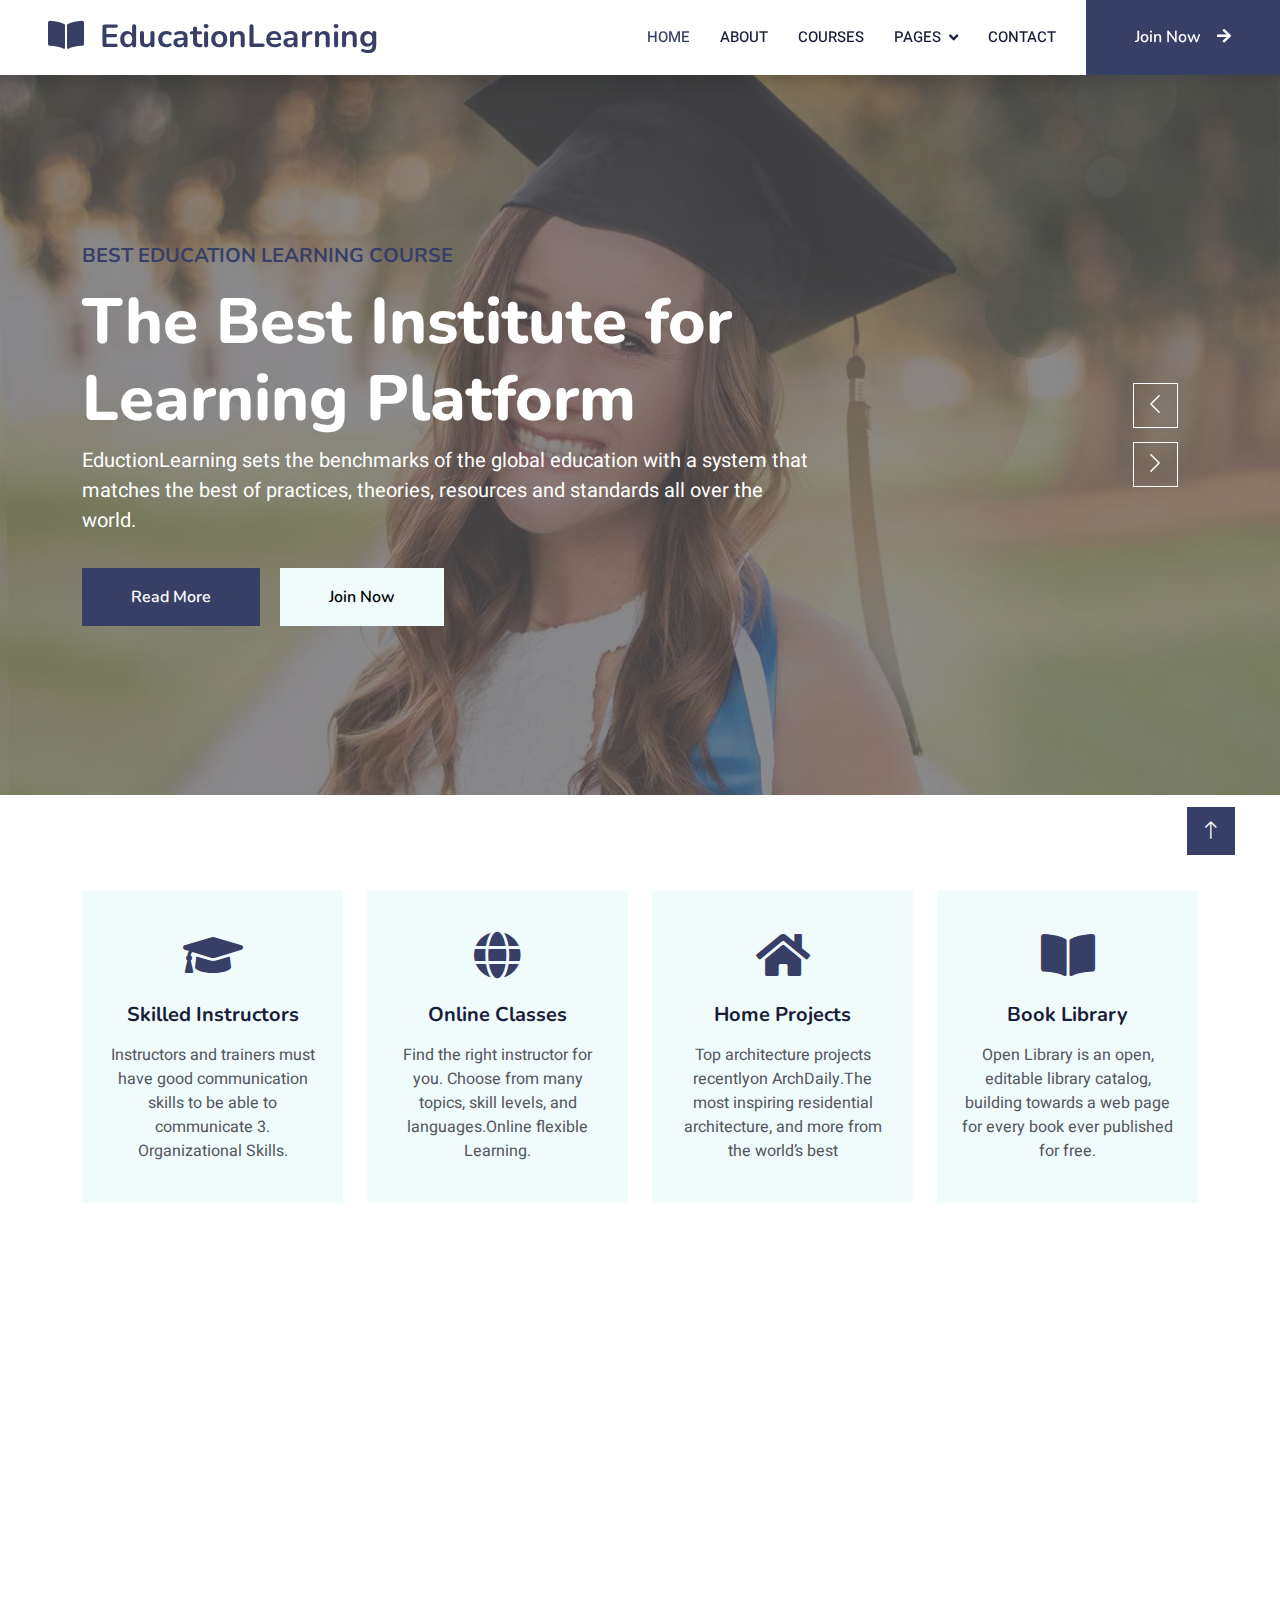
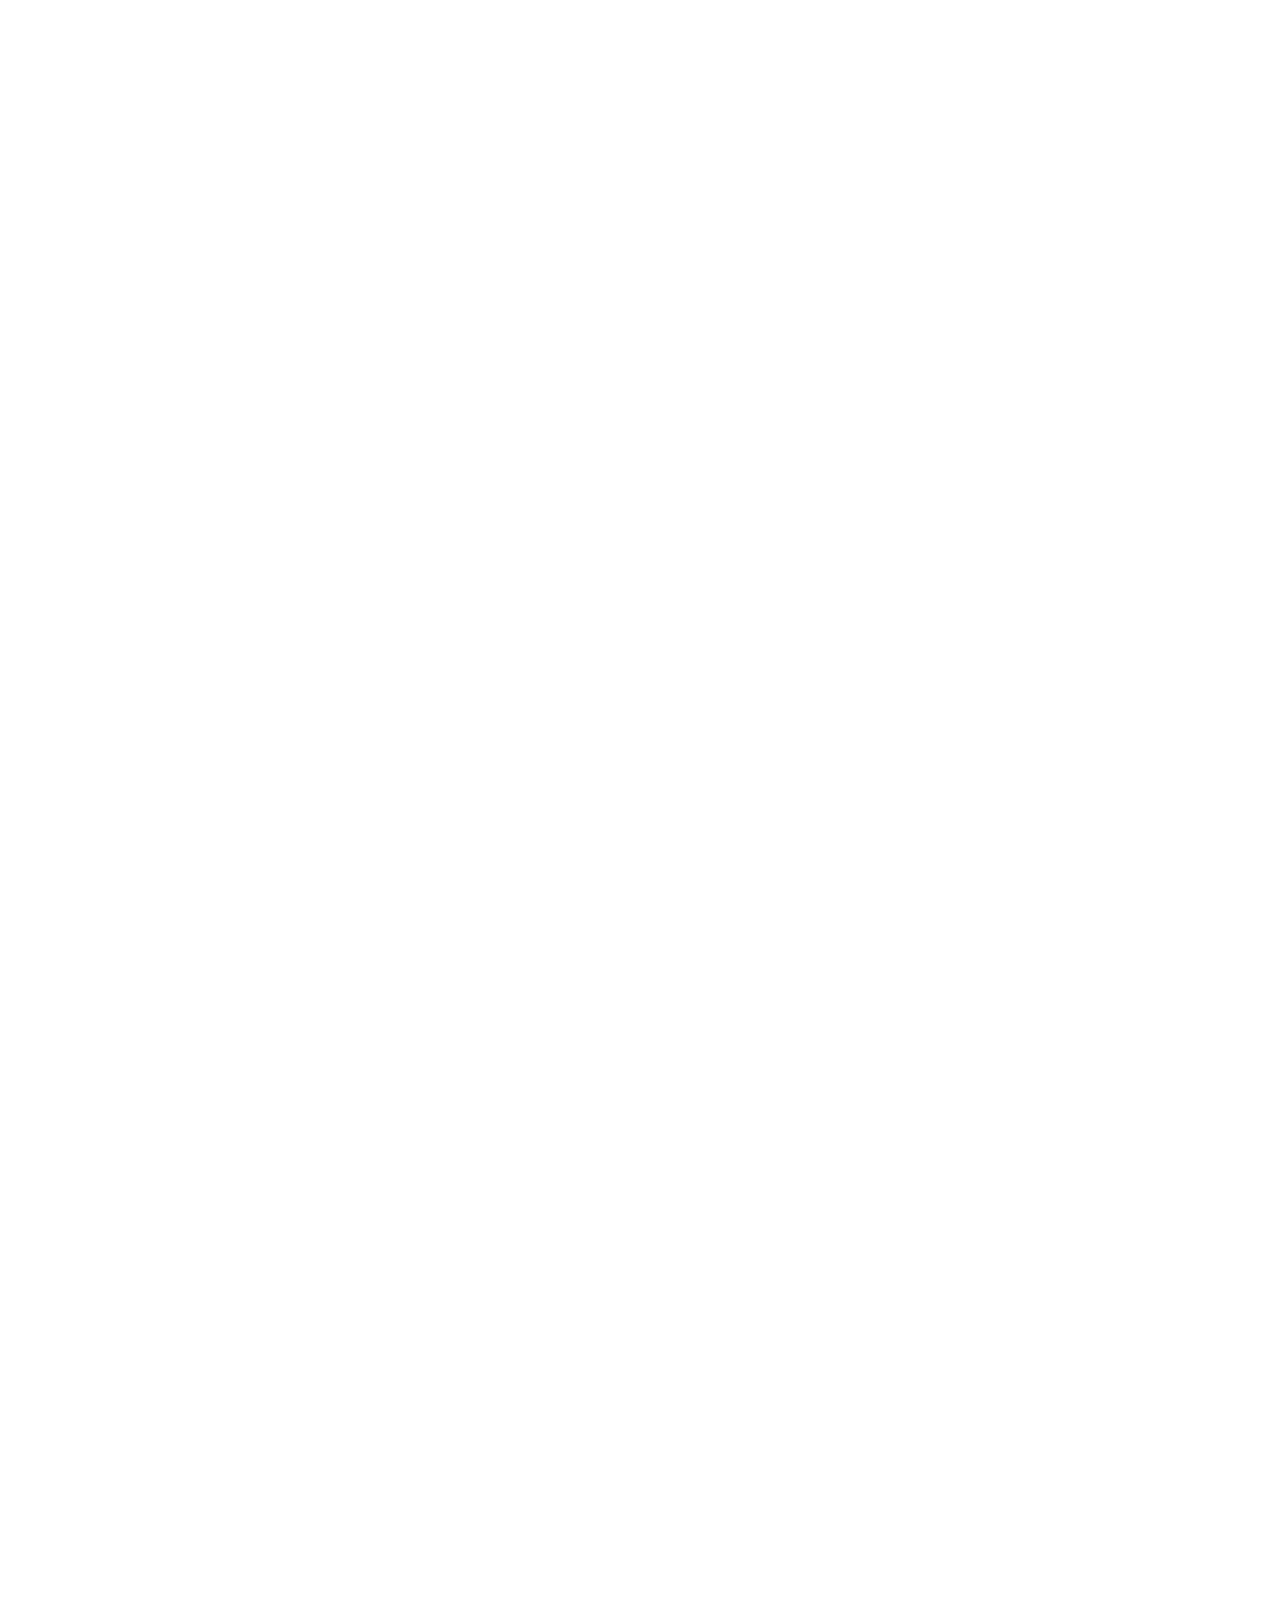
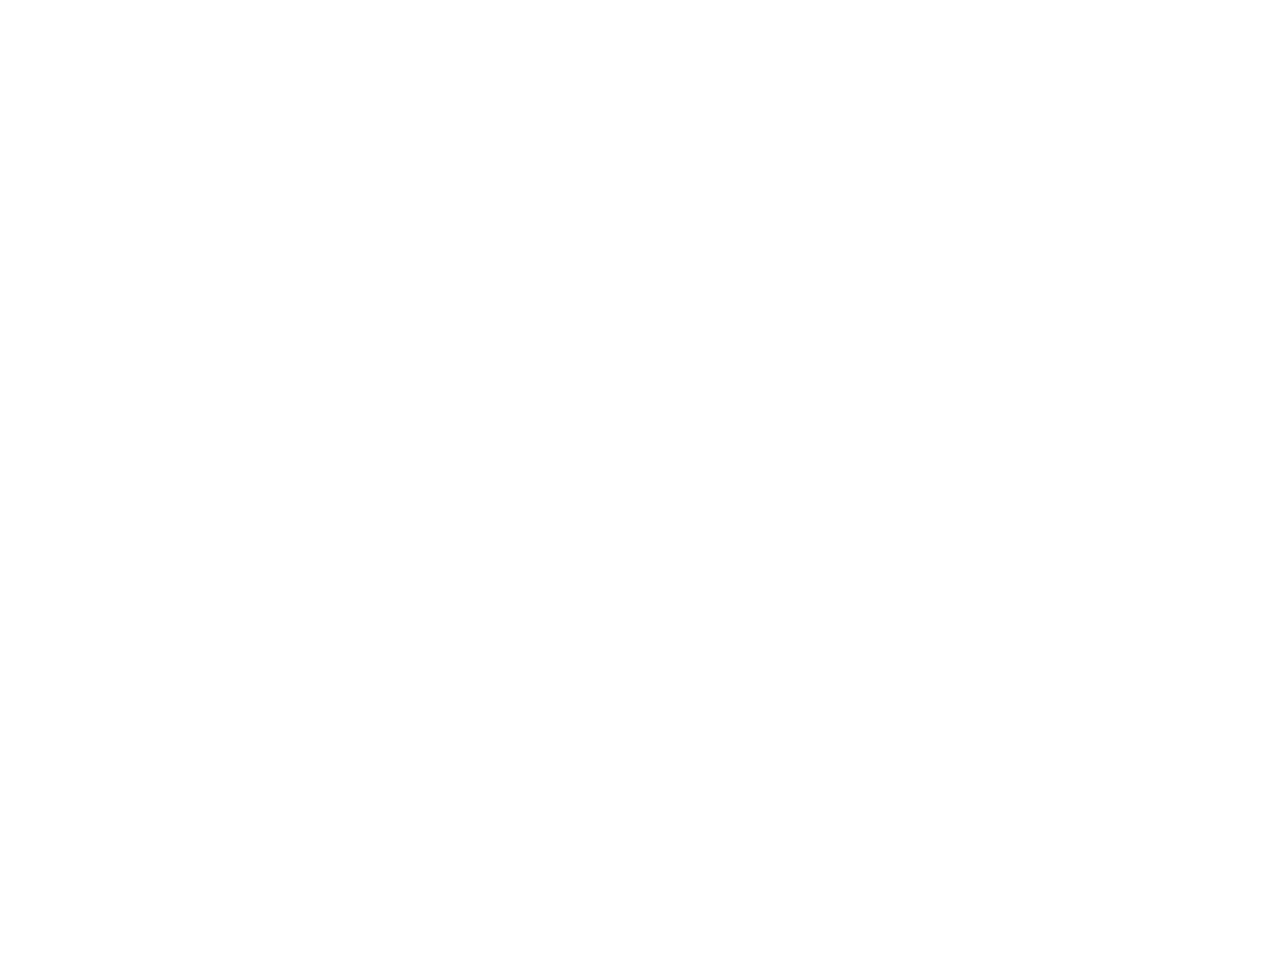
<file: index.html>
<!DOCTYPE html>
<html lang="en">

<head>
    <meta charset="utf-8">
    <title>EducationLearning</title>
    <meta content="width=device-width, initial-scale=1.0" name="viewport">
    <meta content="" name="keywords">
    <meta content="" name="description">

    <!-- Favicon -->
    <link href="img/favicon.ico" rel="icon">

    <!-- Google Web Fonts -->
    <link rel="preconnect" href="https://fonts.googleapis.com">
    <link rel="preconnect" href="https://fonts.gstatic.com" crossorigin>
    <link href="https://fonts.googleapis.com/css2?family=Heebo:wght@400;500;600&family=Nunito:wght@600;700;800&display=swap" rel="stylesheet">

    <!-- Icon Font Stylesheet -->
    <link href="https://cdnjs.cloudflare.com/ajax/libs/font-awesome/5.10.0/css/all.min.css" rel="stylesheet">
    <link href="https://cdn.jsdelivr.net/npm/bootstrap-icons@1.4.1/font/bootstrap-icons.css" rel="stylesheet">

    <!-- Libraries Stylesheet -->
    <link href="lib/animate/animate.min.css" rel="stylesheet">
    <link href="lib/owlcarousel/assets/owl.carousel.min.css" rel="stylesheet">

    <!-- Customized Bootstrap Stylesheet -->
    <link href="css/bootstrap.min.css" rel="stylesheet">

    <!-- Template Stylesheet -->
    <link href="css/style.css" rel="stylesheet">
</head>

<body>
    <!-- Spinner Start -->
    <div id="spinner" class="show bg-white position-fixed translate-middle w-100 vh-100 top-50 start-50 d-flex align-items-center justify-content-center">
        <div class="spinner-border logotext" style="width: 3rem; height: 3rem;" role="status">
            <span class="sr-only">Loading...</span>
        </div>
    </div>
    <!-- Spinner End -->


    <!-- Navbar Start -->
    <nav class="navbar navbar-expand-lg bg-white navbar-light shadow sticky-top p-0">
        <a href="index.html" class="navbar-brand d-flex align-items-center px-4 px-lg-5">
            <h2 class="m-0 logotext"><i class="fa fa-book-open me-3"></i>EducationLearning</h2>
        </a>
        <button type="button" class="navbar-toggler me-4" data-bs-toggle="collapse" data-bs-target="#navbarCollapse">
            <span class="navbar-toggler-icon"></span>
        </button>
        <div class="collapse navbar-collapse" id="navbarCollapse">
            <div class="navbar-nav ms-auto p-4 p-lg-0">
                <a href="index.html" class="nav-item nav-link active">Home</a>
                <a href="about.html" class="nav-item nav-link">About</a>
                <a href="courses.html" class="nav-item nav-link">Courses</a>
                <div class="nav-item dropdown">
                    <a href="#" class="nav-link dropdown-toggle" data-bs-toggle="dropdown">Pages</a>
                    <div class="dropdown-menu fade-down m-0">
                        <a href="team.html" class="dropdown-item backclr">Our Team</a>
                        <a href="testimonial.html" class="dropdown-item backclr">Testimonial</a>
                        <a href="404.html" class="dropdown-item backclr">404 Page</a>
                    </div>
                </div>
                <a href="contact.html" class="nav-item nav-link">Contact</a>
            </div>
            <a href="" class="btn backclr  py-4 px-lg-5 d-none d-lg-block">Join Now<i class="fa fa-arrow-right ms-3"></i></a>
        </div>
    </nav>
    <!-- Navbar End -->


    <!-- Carousel Start -->
    <div class="container-fluid p-0 mb-5">
        <div class="owl-carousel header-carousel position-relative">
            <div class="owl-carousel-item position-relative">
                <img class="img-fluid" src="img/carousel-1.jpg" alt="">
                <div class="position-absolute top-0 start-0 w-100 h-100 d-flex align-items-center" style="background: rgba(89, 89, 92, 0.7)">
                    <div class="container">
                        <div class="row justify-content-start">
                            <div class="col-sm-10 col-lg-8">
                                <h5 class="logotext text-uppercase mb-3 animated slideInDown">Best Education Learning Course</h5>
                                <h1 class="display-3 text-white animated slideInDown">The Best Institute for Learning Platform</h1>
                                <p class="fs-5 text-white mb-4 pb-2">EductionLearning sets the benchmarks of the global education with a system that matches the best of practices, theories, resources and standards all over the world.</p>
                                <a href="" class="btn backclr py-md-3 px-md-5 me-3 animated slideInLeft">Read More</a>
                                <a href="" class="btn btn-light py-md-3 px-md-5 animated slideInRight">Join Now</a>
                            </div>
                        </div>
                    </div>
                </div>
            </div>
            <div class="owl-carousel-item position-relative">
                <img class="img-fluid" src="img/carousel-2.jpg" alt="">
                <div class="position-absolute top-0 start-0 w-100 h-100 d-flex align-items-center" style="background: rgba(89, 89, 92, 0.7);">
                    <div class="container">
                        <div class="row justify-content-start">
                            <div class="col-sm-10 col-lg-8">
                                <h5 class="logotext text-uppercase mb-3 animated slideInDown">Best Online Courses</h5>
                                <h1 class="display-3 text-white animated slideInDown">Get Educated Online From Your Home</h1>
                                <p class="fs-5 text-white mb-4 pb-2">EductionLearning sets the benchmarks of the global education with a system that matches the best of practices, theories, resources and standards all over the world.</p>
                                <a href="" class="btn backclr py-md-3 px-md-5 me-3 animated slideInLeft">Read More</a>
                                <a href="" class="btn btn-light py-md-3 px-md-5 animated slideInRight">Join Now</a>
                            </div>
                        </div>
                    </div>
                </div>
            </div>
        </div>
    </div>
    <!-- Carousel End -->


    <!-- Service Start -->
    <div class="container-xxl py-5">
        <div class="container">
            <div class="row g-4">
                <div class="col-lg-3 col-sm-6 wow fadeInUp" data-wow-delay="0.1s">
                    <div class="service-item text-center pt-3">
                        <div class="p-4">
                            <i class="fa fa-3x fa-graduation-cap logotext mb-4"></i>
                            <h5 class="mb-3">Skilled Instructors</h5>
                            <p>Instructors and trainers must have good communication skills to be able to communicate  3. Organizational Skills. </p>
                        </div>
                    </div>
                </div>
                <div class="col-lg-3 col-sm-6 wow fadeInUp" data-wow-delay="0.3s">
                    <div class="service-item text-center pt-3">
                        <div class="p-4">
                            <i class="fa fa-3x fa-globe logotext mb-4"></i>
                            <h5 class="mb-3">Online Classes</h5>
                            <p>Find the right instructor for you. Choose from many topics, skill levels, and languages.Online flexible Learning. </p>
                        </div>
                    </div>
                </div>
                <div class="col-lg-3 col-sm-6 wow fadeInUp" data-wow-delay="0.5s">
                    <div class="service-item text-center pt-3">
                        <div class="p-4">
                            <i class="fa fa-3x fa-home logotext mb-4"></i>
                            <h5 class="mb-3">Home Projects</h5>
                            <p>Top architecture projects recentlyon ArchDaily.The most inspiring residential architecture, and more from the world’s best </p>
                        </div>
                    </div>
                </div>
                <div class="col-lg-3 col-sm-6 wow fadeInUp" data-wow-delay="0.7s">
                    <div class="service-item text-center pt-3">
                        <div class="p-4">
                            <i class="fa fa-3x fa-book-open logotext mb-4"></i>
                            <h5 class="mb-3">Book Library</h5>
                            <p>Open Library is an open, editable library catalog, building towards a web page for every book ever published for free.</p>
                        </div>
                    </div>
                </div>
            </div>
        </div>
    </div>
    <!-- Service End -->


    <!-- About Start -->
    <div class="container-xxl py-5">
        <div class="container">
            <div class="row g-5">
                <div class="col-lg-6 wow fadeInUp" data-wow-delay="0.1s" style="min-height: 400px;">
                    <div class="position-relative h-100">
                        <img class="img-fluid position-absolute w-100 h-100" src="img/about.jpg" alt="" style="object-fit: cover;">
                    </div>
                </div>
                <div class="col-lg-6 wow fadeInUp" data-wow-delay="0.3s">
                    <h6 class="section-title bg-white text-start logotext pe-3">About Us</h6>
                    <h1 class="mb-4">Welcome to EductionLearning</h1>
                    <p class="mb-4"> EductionLearning has some of the most talented and dedicated thought leaders in the country who come from the best institutions around the world.</p>
                    <p class="mb-4">At EducationLearning we are passionate about grooming leaders who are not only thorough professionals but also good human beings with values and sanskars.</p>
                    <div class="row gy-2 gx-4 mb-4">
                        <div class="col-sm-6">
                            <p class="mb-0"><i class="fa fa-arrow-right logotext me-2"></i>Skilled Instructors</p>
                        </div>
                        <div class="col-sm-6">
                            <p class="mb-0"><i class="fa fa-arrow-right logotext me-2"></i>Online Classes</p>
                        </div>
                        <div class="col-sm-6">
                            <p class="mb-0"><i class="fa fa-arrow-right logotext me-2"></i>International Certificate</p>
                        </div>
                        <div class="col-sm-6">
                            <p class="mb-0"><i class="fa fa-arrow-right logotext me-2"></i>Home Projects</p>
                        </div>
                        <div class="col-sm-6">
                            <p class="mb-0"><i class="fa fa-arrow-right logotext me-2"></i>latest technology </p>
                        </div>
                        <div class="col-sm-6">
                            <p class="mb-0"><i class="fa fa-arrow-right logotext me-2"></i>Book Library</p>
                        </div>
                    </div>
                    <a class="btn backclr py-3 px-5 mt-2" href="">Read More</a>
                </div>
            </div>
        </div>
    </div>
    <!-- About End -->


    <!-- Categories Start -->
    <div class="container-xxl py-5 category">
        <div class="container">
            <div class="text-center wow fadeInUp" data-wow-delay="0.1s">
                <h6 class="section-title bg-white logotext text-center  px-3">Categories</h6>
                <h1 class="mb-5">Courses Categories</h1>
            </div>
            <div class="row g-3">
                <div class="col-lg-7 col-md-6">
                    <div class="row g-3">
                        <div class="col-lg-12 col-md-12 wow zoomIn" data-wow-delay="0.1s">
                            <a class="position-relative d-block overflow-hidden" href="">
                                <img class="img-fluid" src="img/cat-1.jpg" alt="">
                                <div class="bg-white text-center position-absolute bottom-0 end-0 py-2 px-3" style="margin: 1px;">
                                    <h5 class="m-0">Web Design</h5>
                                    <small class="logotext">49 Courses</small>
                                </div>
                            </a>
                        </div>
                        <div class="col-lg-6 col-md-12 wow zoomIn" data-wow-delay="0.3s">
                            <a class="position-relative d-block overflow-hidden" href="">
                                <img class="img-fluid" src="img/cat-2.jpg" alt="">
                                <div class="bg-white text-center position-absolute bottom-0 end-0 py-2 px-3" style="margin: 1px;">
                                    <h5 class="m-0">Graphic Design</h5>
                                    <small class="logotext">49 Courses</small>
                                </div>
                            </a>
                        </div>
                        <div class="col-lg-6 col-md-12 wow zoomIn" data-wow-delay="0.5s">
                            <a class="position-relative d-block overflow-hidden" href="">
                                <img class="img-fluid" src="img/cat-3.jpg" alt="">
                                <div class="bg-white text-center position-absolute bottom-0 end-0 py-2 px-3" style="margin: 1px;">
                                    <h5 class="m-0">Video Editing</h5>
                                    <small class="logotext">49 Courses</small>
                                </div>
                            </a>
                        </div>
                    </div>
                </div>
                <div class="col-lg-5 col-md-6 wow zoomIn" data-wow-delay="0.7s" style="min-height: 350px;">
                    <a class="position-relative d-block h-100 overflow-hidden" href="">
                        <img class="img-fluid position-absolute w-100 h-100" src="img/cat-4.jpg" alt="" style="object-fit: cover;">
                        <div class="bg-white text-center position-absolute bottom-0 end-0 py-2 px-3" style="margin:  1px;">
                            <h5 class="m-0">Online Marketing</h5>
                            <small class="logotext">49 Courses</small>
                        </div>
                    </a>
                </div>
            </div>
        </div>
    </div>
    <!-- Categories Start -->


    <!-- Courses Start -->
    <div class="container-xxl py-5">
        <div class="container">
            <div class="text-center wow fadeInUp" data-wow-delay="0.1s">
                <h6 class="section-title bg-white text-center logotext px-3">Courses</h6>
                <h1 class="mb-5">Popular Courses</h1>
            </div>
            <div class="row g-4 justify-content-center">
                <div class="col-lg-4 col-md-6 wow fadeInUp" data-wow-delay="0.1s">
                    <div class="course-item bg-light">
                        <div class="position-relative overflow-hidden">
                            <img class="img-fluid" src="img/course-1.jpg" alt="">
                            <div class="w-100 d-flex justify-content-center position-absolute bottom-0 start-0 mb-4">
                                <a href="#" class="flex-shrink-0 btn btn-sm backclr px-3 border-end" style="border-radius: 30px 0 0 30px;">Read More</a>
                                <a href="#" class="flex-shrink-0 btn btn-sm backclr px-3" style="border-radius: 0 30px 30px 0;">Join Now</a>
                            </div>
                        </div>
                        <div class="text-center p-4 pb-0">
                            <h3 class="mb-0">$149.00</h3>
                            <div class="mb-3">
                                <small class="fa fa-star logotext"></small>
                                <small class="fa fa-star logotext"></small>
                                <small class="fa fa-star logotext"></small>
                                <small class="fa fa-star logotext"></small>
                                <small class="fa fa-star logotext"></small>
                                <small>(123)</small>
                            </div>
                            <h5 class="mb-4">Web Design & Development Course for Beginners</h5>
                        </div>
                        <div class="d-flex border-top">
                        
                        
                            <small class="flex-fill text-center py-2"><i class="fa fa-user logotext me-2"></i> Students</small>
                        </div>
                    </div>
                </div>
                <div class="col-lg-4 col-md-6 wow fadeInUp" data-wow-delay="0.3s">
                    <div class="course-item bg-light">
                        <div class="position-relative overflow-hidden">
                            <img class="img-fluid" src="img/course-2.jpg" alt="">
                            <div class="w-100 d-flex justify-content-center position-absolute bottom-0 start-0 mb-4">
                                <a href="#" class="flex-shrink-0 btn btn-sm backclr px-3 border-end" style="border-radius: 30px 0 0 30px;">Read More</a>
                                <a href="#" class="flex-shrink-0 btn btn-sm backclr px-3" style="border-radius: 0 30px 30px 0;">Join Now</a>
                            </div>
                        </div>
                        <div class="text-center p-4 pb-0">
                            <h3 class="mb-0">$149.00</h3>
                            <div class="mb-3">
                                <small class="fa fa-star logotext"></small>
                                <small class="fa fa-star logotext"></small>
                                <small class="fa fa-star logotext"></small>
                                <small class="fa fa-star logotext"></small>
                                <small class="fa fa-star logotext"></small>
                                <small>(123)</small>
                            </div>
                            <h5 class="mb-4">Graphic  Designer Course for Beginners</h5>
                        </div>
                        <div class="d-flex border-top">
                         
                            <small class="flex-fill text-center py-2"><i class="fa fa-user logotext me-2"></i> Students</small>
                        </div>
                    </div>
                </div>
                <div class="col-lg-4 col-md-6 wow fadeInUp" data-wow-delay="0.5s">
                    <div class="course-item bg-light">
                        <div class="position-relative overflow-hidden">
                            <img class="img-fluid" src="img/course-3.jpg" alt="">
                            <div class="w-100 d-flex justify-content-center position-absolute bottom-0 start-0 mb-4">
                                <a href="#" class="flex-shrink-0 btn btn-sm backclr px-3 border-end" style="border-radius: 30px 0 0 30px;">Read More</a>
                                <a href="#" class="flex-shrink-0 btn btn-sm backclr px-3" style="border-radius: 0 30px 30px 0;">Join Now</a>
                            </div>
                        </div>
                        <div class="text-center p-4 pb-0">
                            <h3 class="mb-0">$149.00</h3>
                            <div class="mb-3">
                                <small class="fa fa-star logotext"></small>
                                <small class="fa fa-star logotext"></small>
                                <small class="fa fa-star logotext"></small>
                                <small class="fa fa-star logotext"></small>
                                <small class="fa fa-star logotext"></small>
                                <small>(123)</small>
                            </div>
                            <h5 class="mb-4"> Digital Marketing  Course for Beginners</h5>
                        </div>
                        <div class="d-flex border-top">
                       
                     
                            <small class="flex-fill text-center py-2"><i class="fa fa-user logotext me-2"></i> Students</small>
                        </div>
                    </div>
                </div>
            </div>
        </div>
    </div>
    <!-- Courses End -->





    <!-- Testimonial Start -->
    <div class="container-xxl py-5 wow fadeInUp" data-wow-delay="0.1s">
        <div class="container">
            <div class="text-center">
                <h6 class="section-title bg-white text-center logotext px-3">Testimonial</h6>
                <h1 class="mb-5">Our Students Say!</h1>
            </div>
            <div class="owl-carousel testimonial-carousel position-relative">
                <div class="testimonial-item text-center">
                    <img class="border rounded-circle p-2 mx-auto mb-3" src="img/testimonial-1.jpg" style="width: 80px; height: 80px;">
                    <h5 class="mb-0">Priyanka</h5>
                    <p>Profession</p>
                    <div class="testimonial-text bg-light text-center p-4">
                    <p class="mb-0">The machinist course is the best diploma course for 10th-grade students and opens the door to many governments and private jobs.</p>
                    </div>
                </div>
                <div class="testimonial-item text-center">
                    <img class="border rounded-circle p-2 mx-auto mb-3" src="img/testimonial-2.jpg" style="width: 80px; height: 80px;">
                    <h5 class="mb-0">john</h5>
                    <p>Profession</p>
                    <div class="testimonial-text bg-light text-center p-4">
                    <p class="mb-0">Best IT training institute in Surat for providing Corporate IT training in all types of company-oriented professional IT courses with a 100% job placement </p>
                    </div>
                </div>
                <div class="testimonial-item text-center">
                    <img class="border rounded-circle p-2 mx-auto mb-3" src="img/testimonial-3.jpg" style="width: 80px; height: 80px;">
                    <h5 class="mb-0">kartik</h5>
                    <p>Profession</p>
                    <div class="testimonial-text bg-light text-center p-4">
                    <p class="mb-0"> Computer Point And Institute is providing career-oriented education to the students so as to equip them with requisite, qualification and training.</p>
                    </div>
                </div>
                <div class="testimonial-item text-center">
                    <img class="border rounded-circle p-2 mx-auto mb-3" src="img/testimonial-4.jpg" style="width: 80px; height: 80px;">
                    <h5 class="mb-0">jerry</h5>
                    <p>Profession</p>
                    <div class="testimonial-text bg-light text-center p-4">
                    <p class="mb-0">IITs make students successful through the courses offered. Indian students are attracted by the IITs.</p>
                    </div>
                </div>
            </div>
        </div>
    </div>
    <!-- Testimonial End -->
        

    <!-- Footer Start -->
    <div class="container-fluid bg-dark text-light footer pt-5 mt-5 wow fadeIn" data-wow-delay="0.1s">
        <div class="container py-5">
            <div class="row g-5">
                <div class="col-lg-3 col-md-6">
                    <h4 class="text-white mb-3">Quick Link</h4>
                    <a class="btn btn-link" href="">About Us</a>
                    <a class="btn btn-link" href="">Contact Us</a>
                    <a class="btn btn-link" href="">Privacy Policy</a>
                    <a class="btn btn-link" href="">Terms & Condition</a>
                    <a class="btn btn-link" href="">FAQs & Help</a>
                </div>
                <div class="col-lg-3 col-md-6">
                    <h4 class="text-white mb-3">Contact</h4>
                    <p class="mb-2"><i class="fa fa-map-marker-alt me-3"></i>123 Street, India</p>
                    <p class="mb-2"><i class="fa fa-phone-alt me-3"></i>+457 945 8787</p>
                    <p class="mb-2"><i class="fa fa-envelope me-3"></i>EducationLearning.com</p>
                    <div class="d-flex pt-2">
                        <a class="btn btn-outline-light btn-social" href=""><i class="fab fa-twitter"></i></a>
                        <a class="btn btn-outline-light btn-social" href=""><i class="fab fa-facebook-f"></i></a>
                        <a class="btn btn-outline-light btn-social" href=""><i class="fab fa-youtube"></i></a>
                        <a class="btn btn-outline-light btn-social" href="linkedin.com/in/its-priyankamishra"><i class="fab fa-linkedin-in"></i></a>
                    </div>
                </div>
                <div class="col-lg-3 col-md-6">
                    <h4 class="text-white mb-3">Gallery</h4>
                    <div class="row g-2 pt-2">
                        <div class="col-4">
                            <img class="img-fluid bg-light p-1" src="img/course-1.jpg" alt="">
                        </div>
                        <div class="col-4">
                            <img class="img-fluid bg-light p-1" src="img/course-2.jpg" alt="">
                        </div>
                        <div class="col-4">
                            <img class="img-fluid bg-light p-1" src="img/course-3.jpg" alt="">
                        </div>
                        <div class="col-4">
                            <img class="img-fluid bg-light p-1" src="img/course-2.jpg" alt="">
                        </div>
                        <div class="col-4">
                            <img class="img-fluid bg-light p-1" src="img/course-3.jpg" alt="">
                        </div>
                        <div class="col-4">
                            <img class="img-fluid bg-light p-1" src="img/course-1.jpg" alt="">
                        </div>
                    </div>
                </div>
                <div class="col-lg-3 col-md-6">
                    <h4 class="text-white mb-3">Newsletter</h4>
                    <div class="position-relative mx-auto" style="max-width: 400px;">
                        <input class="form-control border-0 w-100 py-3 ps-4 pe-5" type="text" placeholder="Your email">
                        <button type="button" class="btn backclr py-2 position-absolute top-0 end-0 mt-2 me-2">SignUp</button>
                    </div>
                </div>
            </div>
        </div>
      
    </div>
    <!-- Footer End -->


    <!-- Back to Top -->
    <a href="#" class="btn btn-lg backclr btn-lg-square back-to-top"><i class="bi bi-arrow-up"></i></a>


    <!-- JavaScript Libraries -->
    <script src="https://code.jquery.com/jquery-3.4.1.min.js"></script>
    <script src="https://cdn.jsdelivr.net/npm/bootstrap@5.0.0/dist/js/bootstrap.bundle.min.js"></script>
    <script src="lib/wow/wow.min.js"></script>
    <script src="lib/easing/easing.min.js"></script>
    <script src="lib/waypoints/waypoints.min.js"></script>
    <script src="lib/owlcarousel/owl.carousel.min.js"></script>

    <!-- Template Javascript -->
    <script src="js/main.js"></script>
</body>

</html>
</file>
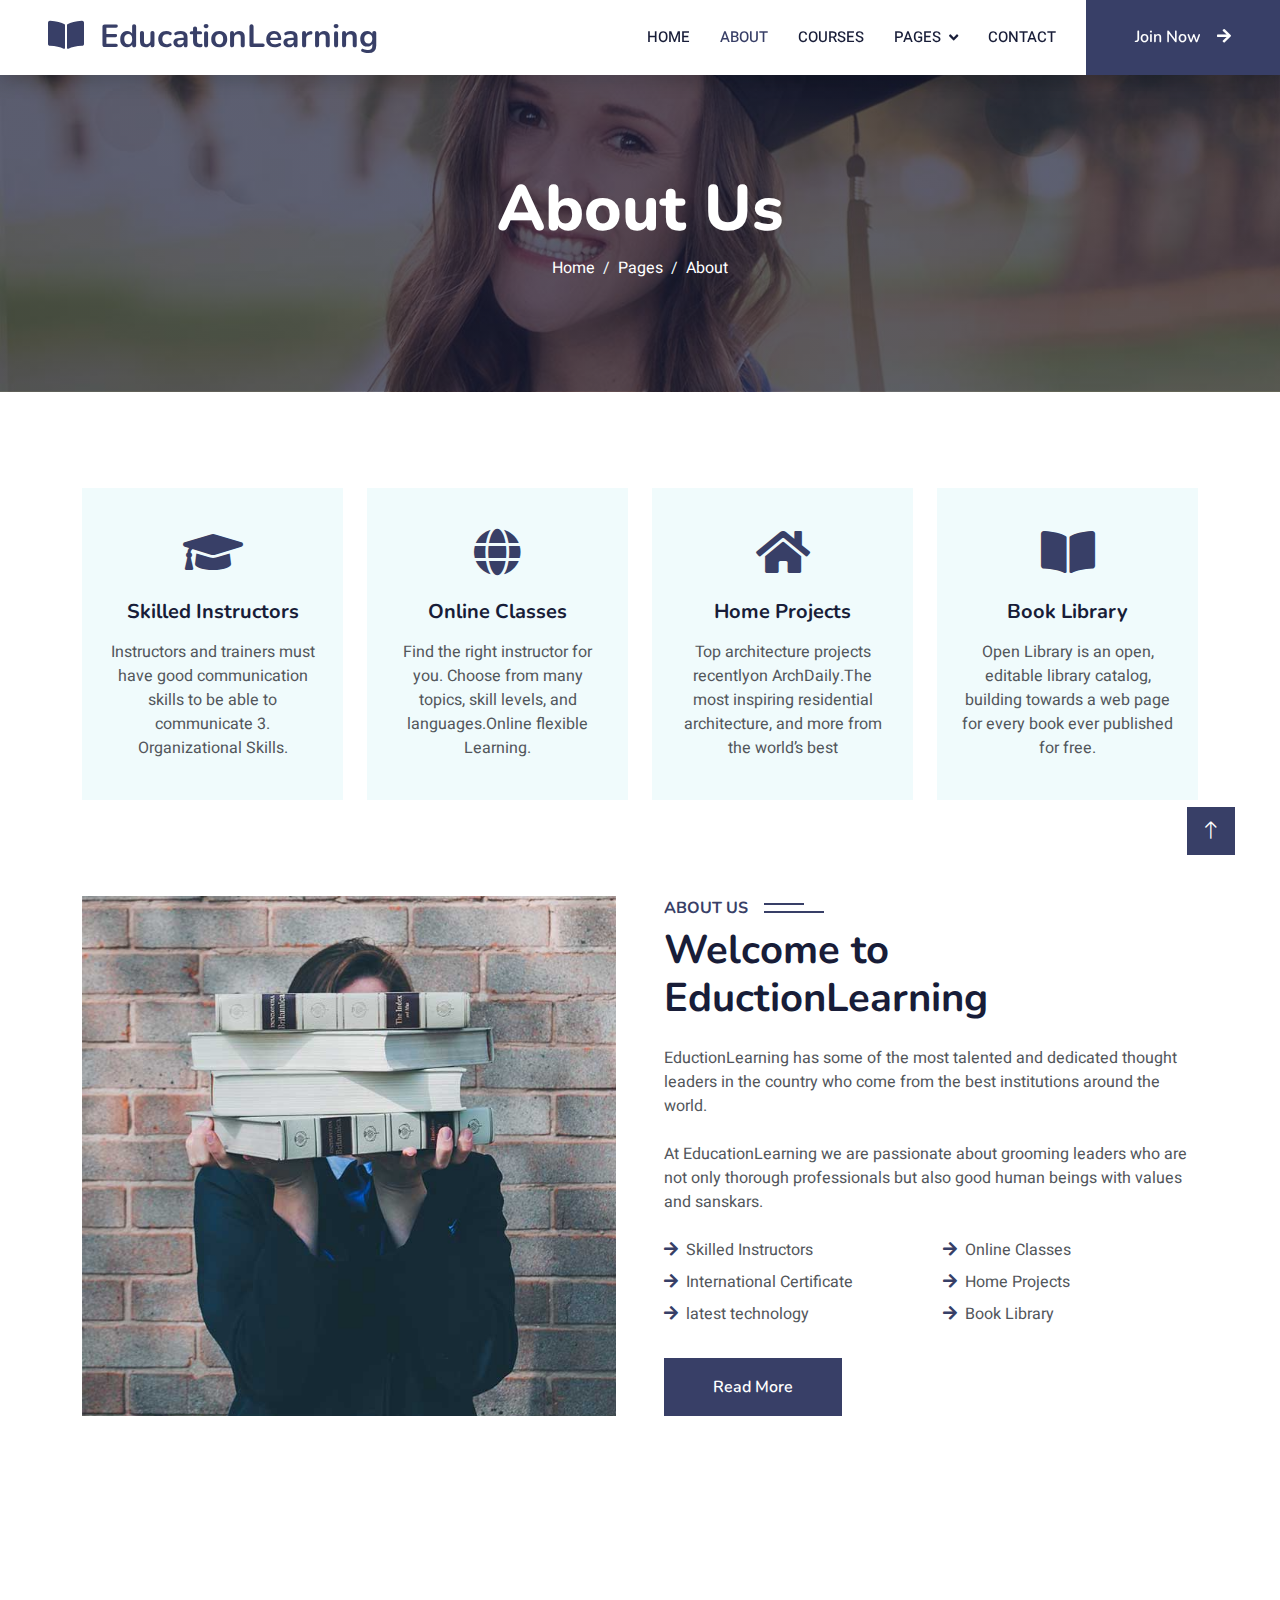
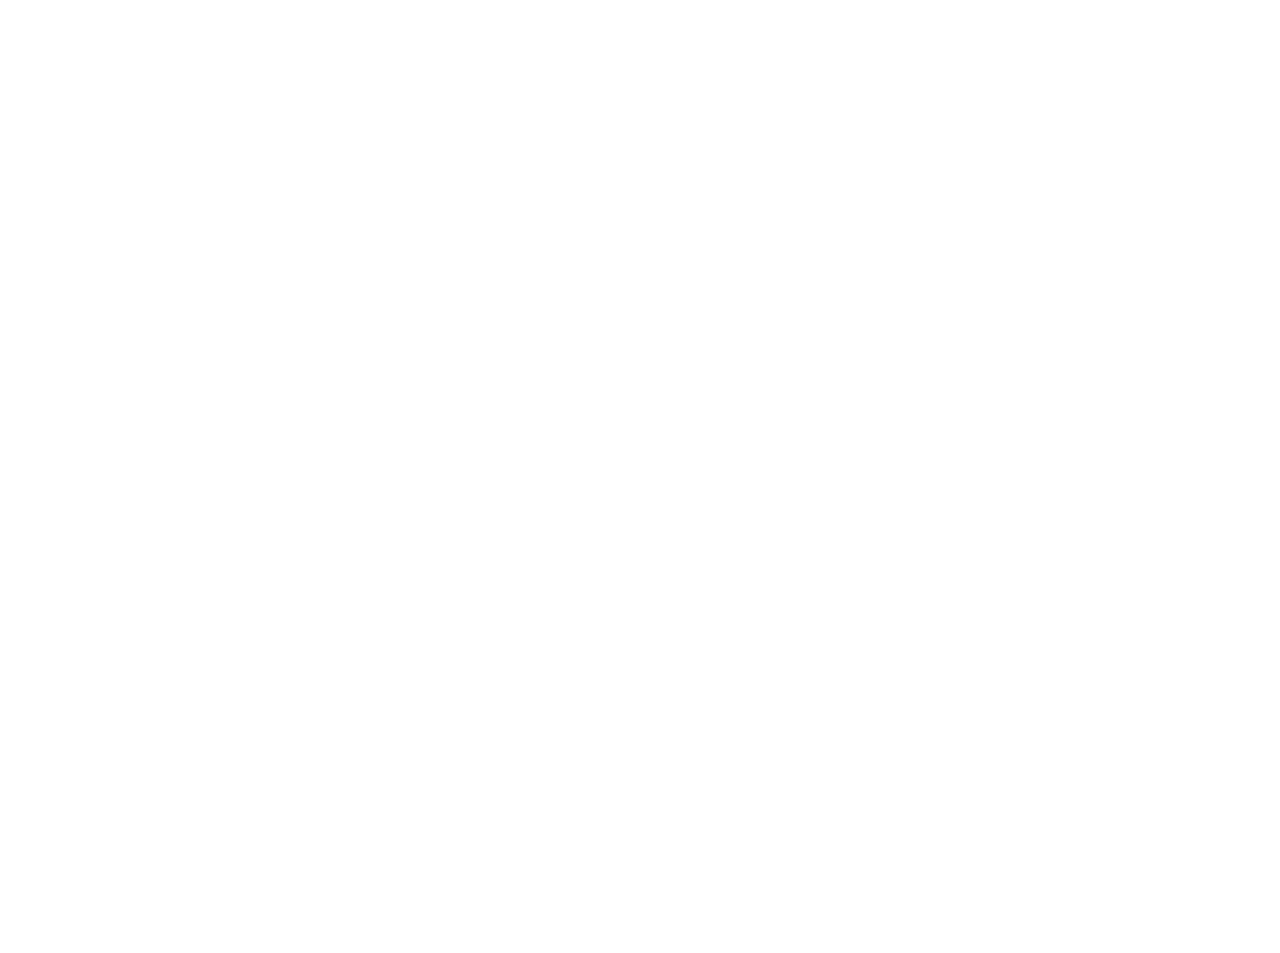
<file: about.html>
<!DOCTYPE html>
<html lang="en">

<head>
    <meta charset="utf-8">
    <title>EducationLearning</title>
    <meta content="width=device-width, initial-scale=1.0" name="viewport">
    <meta content="" name="keywords">
    <meta content="" name="description">

    <!-- Favicon -->
    <link href="img/favicon.ico" rel="icon">

    <!-- Google Web Fonts -->
    <link rel="preconnect" href="https://fonts.googleapis.com">
    <link rel="preconnect" href="https://fonts.gstatic.com" crossorigin>
    <link href="https://fonts.googleapis.com/css2?family=Heebo:wght@400;500;600&family=Nunito:wght@600;700;800&display=swap" rel="stylesheet">

    <!-- Icon Font Stylesheet -->
    <link href="https://cdnjs.cloudflare.com/ajax/libs/font-awesome/5.10.0/css/all.min.css" rel="stylesheet">
    <link href="https://cdn.jsdelivr.net/npm/bootstrap-icons@1.4.1/font/bootstrap-icons.css" rel="stylesheet">

    <!-- Libraries Stylesheet -->
    <link href="lib/animate/animate.min.css" rel="stylesheet">
    <link href="lib/owlcarousel/assets/owl.carousel.min.css" rel="stylesheet">

    <!-- Customized Bootstrap Stylesheet -->
    <link href="css/bootstrap.min.css" rel="stylesheet">

    <!-- Template Stylesheet -->
    <link href="css/style.css" rel="stylesheet">
</head>

<body>
    <!-- Spinner Start -->
    <div id="spinner" class="show bg-white position-fixed translate-middle w-100 vh-100 top-50 start-50 d-flex align-items-center justify-content-center">
        <div class="spinner-border logotext" style="width: 3rem; height: 3rem;" role="status">
            <span class="sr-only">Loading...</span>
        </div>
    </div>
    <!-- Spinner End -->


    <!-- Navbar Start -->
    <nav class="navbar navbar-expand-lg bg-white navbar-light shadow sticky-top p-0">
        <a href="index.html" class="navbar-brand d-flex align-items-center px-4 px-lg-5">
            <h2 class="m-0 logotext"><i class="fa fa-book-open me-3"></i>EducationLearning</h2>
        </a>
        <button type="button" class="navbar-toggler me-4" data-bs-toggle="collapse" data-bs-target="#navbarCollapse">
            <span class="navbar-toggler-icon"></span>
        </button>
        <div class="collapse navbar-collapse" id="navbarCollapse">
            <div class="navbar-nav ms-auto p-4 p-lg-0">
                <a href="index.html" class="nav-item nav-link">Home</a>
                <a href="about.html" class="nav-item nav-link active">About</a>
                <a href="courses.html" class="nav-item nav-link">Courses</a>
                <div class="nav-item dropdown">
                    <a href="#" class="nav-link dropdown-toggle" data-bs-toggle="dropdown">Pages</a>
                    <div class="dropdown-menu fade-down m-0">
                        <a href="team.html" class="dropdown-item backclr">Our Team</a>
                        <a href="testimonial.html" class="dropdown-item backclr">Testimonial</a>
                        <a href="404.html" class="dropdown-item backclr">404 Page</a>
                    </div>
                </div>
                <a href="contact.html" class="nav-item nav-link">Contact</a>
            </div>
            <a href="" class="btn backclr py-4 px-lg-5 d-none d-lg-block">Join Now<i class="fa fa-arrow-right ms-3"></i></a>
        </div>
    </nav>
    <!-- Navbar End -->


    <!-- Header Start -->
    <div class="container-fluid backclr py-5 mb-5 page-header">
        <div class="container py-5">
            <div class="row justify-content-center">
                <div class="col-lg-10 text-center">
                    <h1 class="display-3 text-white animated slideInDown">About Us</h1>
                    <nav aria-label="breadcrumb">
                        <ol class="breadcrumb justify-content-center">
                            <li class="breadcrumb-item"><a class="text-white" href="#">Home</a></li>
                            <li class="breadcrumb-item"><a class="text-white" href="#">Pages</a></li>
                            <li class="breadcrumb-item text-white active" aria-current="page">About</li>
                        </ol>
                    </nav>
                </div>
            </div>
        </div>
    </div>
    <!-- Header End -->


    <!-- Service Start -->
    <div class="container-xxl py-5">
        <div class="container">
            <div class="row g-4">
                <div class="col-lg-3 col-sm-6 wow fadeInUp" data-wow-delay="0.1s">
                    <div class="service-item text-center pt-3">
                        <div class="p-4">
                            <i class="fa fa-3x fa-graduation-cap logotext mb-4"></i>
                            <h5 class="mb-3">Skilled Instructors</h5>
                            <p>Instructors and trainers must have good communication skills to be able to communicate  3. Organizational Skills. </p>
                        </div>
                    </div>
                </div>
                <div class="col-lg-3 col-sm-6 wow fadeInUp" data-wow-delay="0.3s">
                    <div class="service-item text-center pt-3">
                        <div class="p-4">
                            <i class="fa fa-3x fa-globe logotext mb-4"></i>
                            <h5 class="mb-3">Online Classes</h5>
                            <p>Find the right instructor for you. Choose from many topics, skill levels, and languages.Online flexible Learning. </p>
                        </div>
                    </div>
                </div>
                <div class="col-lg-3 col-sm-6 wow fadeInUp" data-wow-delay="0.5s">
                    <div class="service-item text-center pt-3">
                        <div class="p-4">
                            <i class="fa fa-3x fa-home logotext mb-4"></i>
                            <h5 class="mb-3">Home Projects</h5>
                            <p>Top architecture projects recentlyon ArchDaily.The most inspiring residential architecture, and more from the world’s best </p>
                        </div>
                    </div>
                </div>
                <div class="col-lg-3 col-sm-6 wow fadeInUp" data-wow-delay="0.7s">
                    <div class="service-item text-center pt-3">
                        <div class="p-4">
                            <i class="fa fa-3x fa-book-open logotext mb-4"></i>
                            <h5 class="mb-3">Book Library</h5>
                            <p>Open Library is an open, editable library catalog, building towards a web page for every book ever published for free.</p>
                        </div>
                    </div>
                </div>
            </div>
        </div>
    </div>
    <!-- Service End -->


    <!-- About Start -->
    <div class="container-xxl py-5">
        <div class="container">
            <div class="row g-5">
                <div class="col-lg-6 wow fadeInUp" data-wow-delay="0.1s" style="min-height: 400px;">
                    <div class="position-relative h-100">
                        <img class="img-fluid position-absolute w-100 h-100" src="img/about.jpg" alt="" style="object-fit: cover;">
                    </div>
                </div>
                <div class="col-lg-6 wow fadeInUp" data-wow-delay="0.3s">
                    <h6 class="section-title bg-white text-start logotext pe-3">About Us</h6>
                    <h1 class="mb-4">Welcome to EductionLearning</h1>
                    <p class="mb-4"> EductionLearning has some of the most talented and dedicated thought leaders in the country who come from the best institutions around the world.</p>
                    <p class="mb-4">At EducationLearning we are passionate about grooming leaders who are not only thorough professionals but also good human beings with values and sanskars.</p>
                    <div class="row gy-2 gx-4 mb-4">
                        <div class="col-sm-6">
                            <p class="mb-0"><i class="fa fa-arrow-right logotext me-2"></i>Skilled Instructors</p>
                        </div>
                        <div class="col-sm-6">
                            <p class="mb-0"><i class="fa fa-arrow-right logotext me-2"></i>Online Classes</p>
                        </div>
                        <div class="col-sm-6">
                            <p class="mb-0"><i class="fa fa-arrow-right logotext me-2"></i>International Certificate</p>
                        </div>
                        <div class="col-sm-6">
                            <p class="mb-0"><i class="fa fa-arrow-right logotext me-2"></i>Home Projects</p>
                        </div>
                        <div class="col-sm-6">
                            <p class="mb-0"><i class="fa fa-arrow-right logotext me-2"></i>latest technology </p>
                        </div>
                        <div class="col-sm-6">
                            <p class="mb-0"><i class="fa fa-arrow-right logotext me-2"></i>Book Library</p>
                        </div>
                    </div>
                    <a class="btn backclr py-3 px-5 mt-2" href="">Read More</a>
                </div>
            </div>
        </div>
    </div>
    <!-- About End -->


    <!-- Team Start -->
    <div class="container-xxl py-5 category">
        <div class="container">
            <div class="text-center wow fadeInUp" data-wow-delay="0.1s">
                <h6 class="section-title bg-white logotext text-center  px-3">Categories</h6>
                <h1 class="mb-5">Courses Categories</h1>
            </div>
            <div class="row g-3">
                <div class="col-lg-7 col-md-6">
                    <div class="row g-3">
                        <div class="col-lg-12 col-md-12 wow zoomIn" data-wow-delay="0.1s">
                            <a class="position-relative d-block overflow-hidden" href="">
                                <img class="img-fluid" src="img/cat-1.jpg" alt="">
                                <div class="bg-white text-center position-absolute bottom-0 end-0 py-2 px-3" style="margin: 1px;">
                                    <h5 class="m-0">Web Design</h5>
                                    <small class="logotext">49 Courses</small>
                                </div>
                            </a>
                        </div>
                        <div class="col-lg-6 col-md-12 wow zoomIn" data-wow-delay="0.3s">
                            <a class="position-relative d-block overflow-hidden" href="">
                                <img class="img-fluid" src="img/cat-2.jpg" alt="">
                                <div class="bg-white text-center position-absolute bottom-0 end-0 py-2 px-3" style="margin: 1px;">
                                    <h5 class="m-0">Graphic Design</h5>
                                    <small class="logotext">49 Courses</small>
                                </div>
                            </a>
                        </div>
                        <div class="col-lg-6 col-md-12 wow zoomIn" data-wow-delay="0.5s">
                            <a class="position-relative d-block overflow-hidden" href="">
                                <img class="img-fluid" src="img/cat-3.jpg" alt="">
                                <div class="bg-white text-center position-absolute bottom-0 end-0 py-2 px-3" style="margin: 1px;">
                                    <h5 class="m-0">Video Editing</h5>
                                    <small class="logotext">49 Courses</small>
                                </div>
                            </a>
                        </div>
                    </div>
                </div>
                <div class="col-lg-5 col-md-6 wow zoomIn" data-wow-delay="0.7s" style="min-height: 350px;">
                    <a class="position-relative d-block h-100 overflow-hidden" href="">
                        <img class="img-fluid position-absolute w-100 h-100" src="img/cat-4.jpg" alt="" style="object-fit: cover;">
                        <div class="bg-white text-center position-absolute bottom-0 end-0 py-2 px-3" style="margin:  1px;">
                            <h5 class="m-0">Online Marketing</h5>
                            <small class="logotext">49 Courses</small>
                        </div>
                    </a>
                </div>
            </div>
        </div>
    </div>
    <!-- Team End -->
        

    <!-- Footer Start -->
    <div class="container-fluid bg-dark text-light footer pt-5 mt-5 wow fadeIn" data-wow-delay="0.1s">
        <div class="container py-5">
            <div class="row g-5">
                <div class="col-lg-3 col-md-6">
                    <h4 class="text-white mb-3">Quick Link</h4>
                    <a class="btn btn-link" href="">About Us</a>
                    <a class="btn btn-link" href="">Contact Us</a>
                    <a class="btn btn-link" href="">Privacy Policy</a>
                    <a class="btn btn-link" href="">Terms & Condition</a>
                    <a class="btn btn-link" href="">FAQs & Help</a>
                </div>
                <div class="col-lg-3 col-md-6">
                    <h4 class="text-white mb-3">Contact</h4>
                    <p class="mb-2"><i class="fa fa-map-marker-alt me-3"></i>123 Street, New York, USA, India</p>
                    <p class="mb-2"><i class="fa fa-phone-alt me-3"></i>+290 345 67890</p>
                    <p class="mb-2"><i class="fa fa-envelope me-3"></i>EducationLearning.com</p>
                    <div class="d-flex pt-2">
                        <a class="btn btn-outline-light btn-social" href=""><i class="fab fa-twitter"></i></a>
                        <a class="btn btn-outline-light btn-social" href=""><i class="fab fa-facebook-f"></i></a>
                        <a class="btn btn-outline-light btn-social" href=""><i class="fab fa-youtube"></i></a>
                        <a class="btn btn-outline-light btn-social" href="linkedin.com/in/its-priyankamishra"><i class="fab fa-linkedin-in"></i></a>
                    </div>
                </div>
                <div class="col-lg-3 col-md-6">
                    <h4 class="text-white mb-3">Gallery</h4>
                    <div class="row g-2 pt-2">
                        <div class="col-4">
                            <img class="img-fluid bg-light p-1" src="img/course-1.jpg" alt="">
                        </div>
                        <div class="col-4">
                            <img class="img-fluid bg-light p-1" src="img/course-2.jpg" alt="">
                        </div>
                        <div class="col-4">
                            <img class="img-fluid bg-light p-1" src="img/course-3.jpg" alt="">
                        </div>
                        <div class="col-4">
                            <img class="img-fluid bg-light p-1" src="img/course-2.jpg" alt="">
                        </div>
                        <div class="col-4">
                            <img class="img-fluid bg-light p-1" src="img/course-3.jpg" alt="">
                        </div>
                        <div class="col-4">
                            <img class="img-fluid bg-light p-1" src="img/course-1.jpg" alt="">
                        </div>
                    </div>
                </div>
                <div class="col-lg-3 col-md-6">
                    <h4 class="text-white mb-3">Newsletter</h4>
                    <p>Dolor amet sit justo amet elitr clita ipsum elitr est.</p>
                    <div class="position-relative mx-auto" style="max-width: 400px;">
                        <input class="form-control border-0 w-100 py-3 ps-4 pe-5" type="text" placeholder="Your email">
                        <button type="button" class="btn backclr py-2 position-absolute top-0 end-0 mt-2 me-2">SignUp</button>
                    </div>
                </div>
            </div>
        </div>
     
    </div>
    <!-- Footer End -->


    <!-- Back to Top -->
    <a href="#" class="btn btn-lg backclr btn-lg-square back-to-top"><i class="bi bi-arrow-up"></i></a>


    <!-- JavaScript Libraries -->
    <script src="https://code.jquery.com/jquery-3.4.1.min.js"></script>
    <script src="https://cdn.jsdelivr.net/npm/bootstrap@5.0.0/dist/js/bootstrap.bundle.min.js"></script>
    <script src="lib/wow/wow.min.js"></script>
    <script src="lib/easing/easing.min.js"></script>
    <script src="lib/waypoints/waypoints.min.js"></script>
    <script src="lib/owlcarousel/owl.carousel.min.js"></script>

    <!-- Template Javascript -->
    <script src="js/main.js"></script>
</body>

</html>
</file>
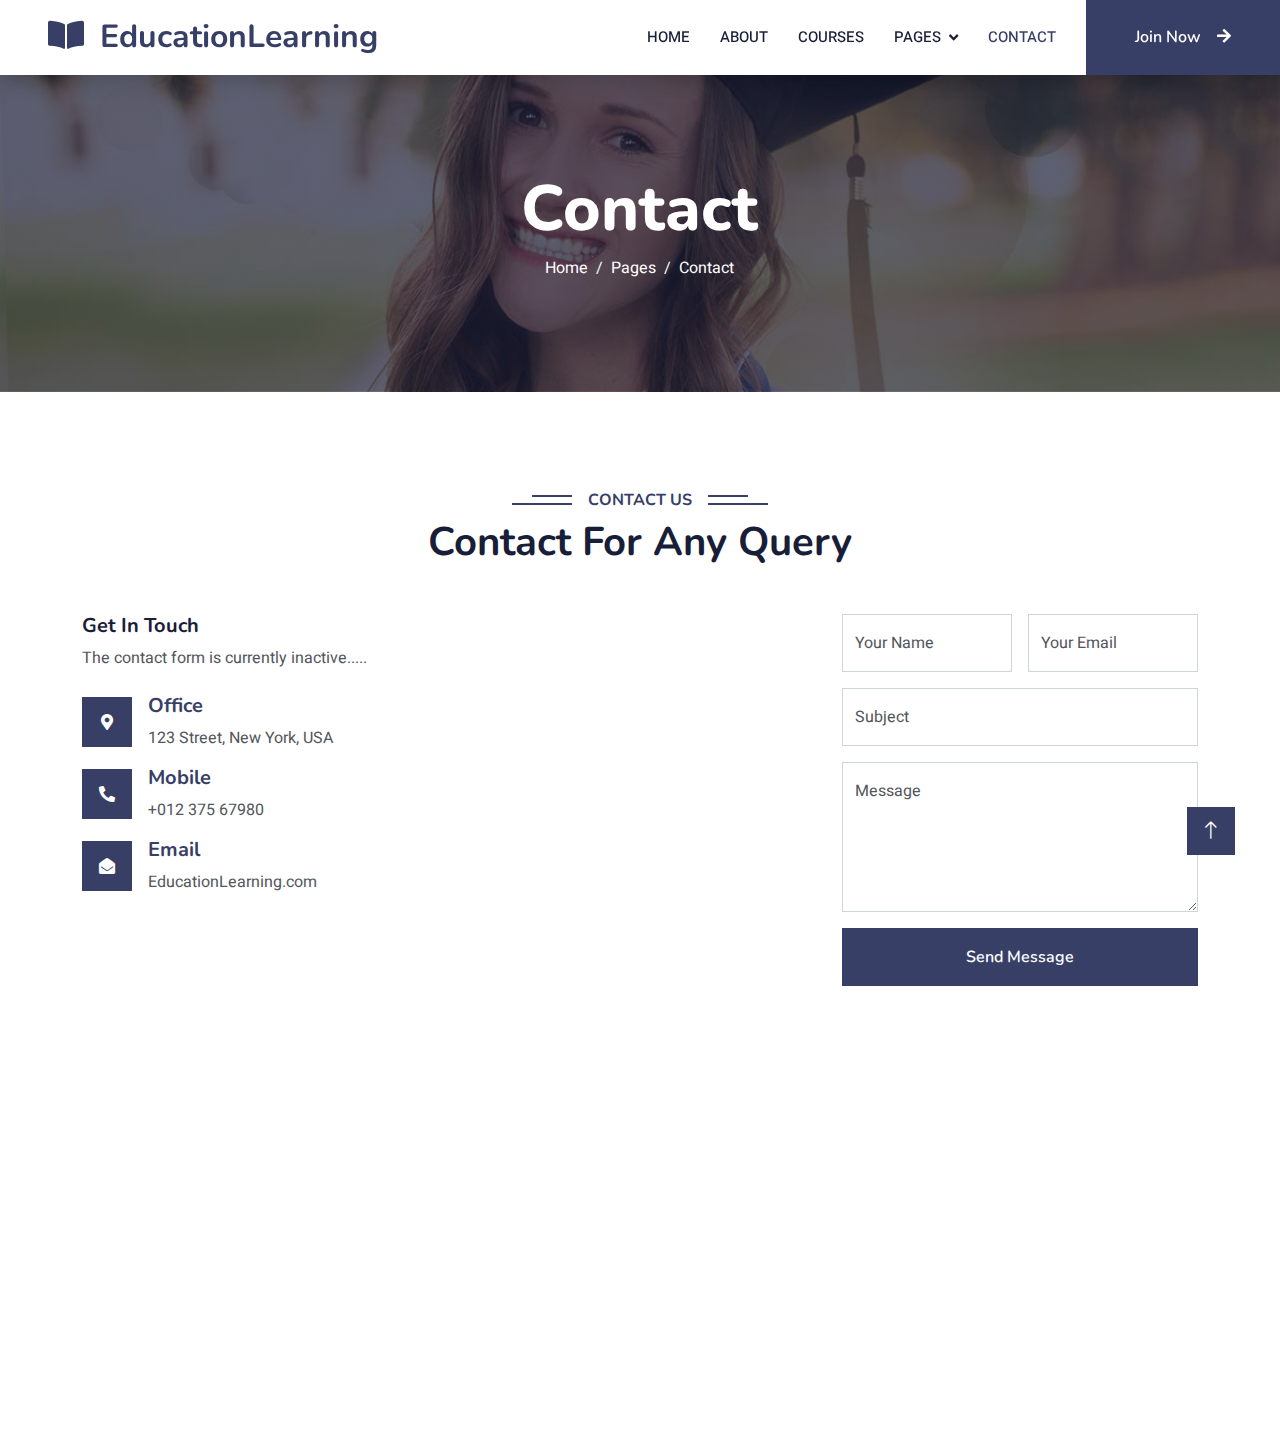
<file: contact.html>
<!DOCTYPE html>
<html lang="en">

<head>
    <meta charset="utf-8">
    <title>EducationLearning</title>
    <meta content="width=device-width, initial-scale=1.0" name="viewport">
    <meta content="" name="keywords">
    <meta content="" name="description">

    <!-- Favicon -->
    <link href="img/favicon.ico" rel="icon">

    <!-- Google Web Fonts -->
    <link rel="preconnect" href="https://fonts.googleapis.com">
    <link rel="preconnect" href="https://fonts.gstatic.com" crossorigin>
    <link href="https://fonts.googleapis.com/css2?family=Heebo:wght@400;500;600&family=Nunito:wght@600;700;800&display=swap" rel="stylesheet">

    <!-- Icon Font Stylesheet -->
    <link href="https://cdnjs.cloudflare.com/ajax/libs/font-awesome/5.10.0/css/all.min.css" rel="stylesheet">
    <link href="https://cdn.jsdelivr.net/npm/bootstrap-icons@1.4.1/font/bootstrap-icons.css" rel="stylesheet">

    <!-- Libraries Stylesheet -->
    <link href="lib/animate/animate.min.css" rel="stylesheet">
    <link href="lib/owlcarousel/assets/owl.carousel.min.css" rel="stylesheet">

    <!-- Customized Bootstrap Stylesheet -->
    <link href="css/bootstrap.min.css" rel="stylesheet">

    <!-- Template Stylesheet -->
    <link href="css/style.css" rel="stylesheet">
</head>

<body>
    <!-- Spinner Start -->
    <div id="spinner" class="show bg-white position-fixed translate-middle w-100 vh-100 top-50 start-50 d-flex align-items-center justify-content-center">
        <div class="spinner-border logotext" style="width: 3rem; height: 3rem;" role="status">
            <span class="sr-only">Loading...</span>
        </div>
    </div>
    <!-- Spinner End -->


    <!-- Navbar Start -->
    <nav class="navbar navbar-expand-lg bg-white navbar-light shadow sticky-top p-0">
        <a href="index.html" class="navbar-brand d-flex align-items-center px-4 px-lg-5">
              <h2 class="m-0 logotext"><i class="fa fa-book-open me-3"></i>EducationLearning</h2>
        </a>
        <button type="button" class="navbar-toggler me-4" data-bs-toggle="collapse" data-bs-target="#navbarCollapse">
            <span class="navbar-toggler-icon"></span>
        </button>
        <div class="collapse navbar-collapse" id="navbarCollapse">
            <div class="navbar-nav ms-auto p-4 p-lg-0">
                <a href="index.html" class="nav-item nav-link">Home</a>
                <a href="about.html" class="nav-item nav-link">About</a>
                <a href="courses.html" class="nav-item nav-link">Courses</a>
                <div class="nav-item dropdown">
                    <a href="#" class="nav-link dropdown-toggle" data-bs-toggle="dropdown">Pages</a>
                    <div class="dropdown-menu fade-down m-0">
                        <a href="team.html" class="dropdown-item backclr">Our Team</a>
                        <a href="testimonial.html" class="dropdown-item backclr">Testimonial</a>
                        <a href="404.html" class="dropdown-item backclr">404 Page</a>
                    </div>
                </div>
                <a href="contact.html" class="nav-item nav-link active">Contact</a>
            </div>
            <a href="" class="btn backclr py-4 px-lg-5 d-none d-lg-block">Join Now<i class="fa fa-arrow-right ms-3"></i></a>
        </div>
    </nav>
    <!-- Navbar End -->


    <!-- Header Start -->
    <div class="container-fluid backclr py-5 mb-5 page-header">
        <div class="container py-5">
            <div class="row justify-content-center">
                <div class="col-lg-10 text-center">
                    <h1 class="display-3 text-white animated slideInDown">Contact</h1>
                    <nav aria-label="breadcrumb">
                        <ol class="breadcrumb justify-content-center">
                            <li class="breadcrumb-item"><a class="text-white" href="#">Home</a></li>
                            <li class="breadcrumb-item"><a class="text-white" href="#">Pages</a></li>
                            <li class="breadcrumb-item text-white active" aria-current="page">Contact</li>
                        </ol>
                    </nav>
                </div>
            </div>
        </div>
    </div>
    <!-- Header End -->


    <!-- Contact Start -->
    <div class="container-xxl py-5">
        <div class="container">
            <div class="text-center wow fadeInUp" data-wow-delay="0.1s">
                <h6 class="section-title bg-white text-center logotext px-3">Contact Us</h6>
                <h1 class="mb-5">Contact For Any Query</h1>
            </div>
            <div class="row g-4">
                <div class="col-lg-4 col-md-6 wow fadeInUp" data-wow-delay="0.1s">
                    <h5>Get In Touch</h5>
                    <p class="mb-4">The contact form is currently inactive.....</p>
                    <div class="d-flex align-items-center mb-3">
                        <div class="d-flex align-items-center justify-content-center flex-shrink-0 backclr" style="width: 50px; height: 50px;">
                            <i class="fa fa-map-marker-alt text-white"></i>
                        </div>
                        <div class="ms-3">
                            <h5 class="logotext">Office</h5>
                            <p class="mb-0">123 Street, New York, USA</p>
                        </div>
                    </div>
                    <div class="d-flex align-items-center mb-3">
                        <div class="d-flex align-items-center justify-content-center flex-shrink-0 backclr" style="width: 50px; height: 50px;">
                            <i class="fa fa-phone-alt text-white"></i>
                        </div>
                        <div class="ms-3">
                            <h5 class="logotext">Mobile</h5>
                            <p class="mb-0">+012 375 67980</p>
                        </div>
                    </div>
                    <div class="d-flex align-items-center">
                        <div class="d-flex align-items-center justify-content-center flex-shrink-0 backclr" style="width: 50px; height: 50px;">
                            <i class="fa fa-envelope-open text-white"></i>
                        </div>
                        <div class="ms-3">
                            <h5 class="logotext">Email</h5>
                            <p class="mb-0">EducationLearning.com</p>
                        </div>
                    </div>
                </div>
                <div class="col-lg-4 col-md-6 wow fadeInUp" data-wow-delay="0.3s">
                    <iframe class="position-relative rounded w-100 h-100"
                        src="https://www.google.com/maps/embed?pb=!1m18!1m12!1m3!1d3001156.4288297426!2d-78.01371936852176!3d42.72876761954724!2m3!1f0!2f0!3f0!3m2!1i1024!2i768!4f13.1!3m3!1m2!1s0x4ccc4bf0f123a5a9%3A0xddcfc6c1de189567!2sNew%20York%2C%20USA!5e0!3m2!1sen!2sbd!4v1603794290143!5m2!1sen!2sbd"
                        frameborder="0" style="min-height: 300px; border:0;" allowfullscreen="" aria-hidden="false"
                        tabindex="0"></iframe>
                </div>
                <div class="col-lg-4 col-md-12 wow fadeInUp" data-wow-delay="0.5s">
                    <form>
                        <div class="row g-3">
                            <div class="col-md-6">
                                <div class="form-floating">
                                    <input type="text" class="form-control" id="name" placeholder="Your Name">
                                    <label for="name">Your Name</label>
                                </div>
                            </div>
                            <div class="col-md-6">
                                <div class="form-floating">
                                    <input type="email" class="form-control" id="email" placeholder="Your Email">
                                    <label for="email">Your Email</label>
                                </div>
                            </div>
                            <div class="col-12">
                                <div class="form-floating">
                                    <input type="text" class="form-control" id="subject" placeholder="Subject">
                                    <label for="subject">Subject</label>
                                </div>
                            </div>
                            <div class="col-12">
                                <div class="form-floating">
                                    <textarea class="form-control" placeholder="Leave a message here" id="message" style="height: 150px"></textarea>
                                    <label for="message">Message</label>
                                </div>
                            </div>
                            <div class="col-12">
                                <button class="btn backclr w-100 py-3" type="submit">Send Message</button>
                            </div>
                        </div>
                    </form>
                </div>
            </div>
        </div>
    </div>
    <!-- Contact End -->


    <!-- Footer Start -->
    <div class="container-fluid bg-dark text-light footer pt-5 mt-5 wow fadeIn" data-wow-delay="0.1s">
        <div class="container py-5">
            <div class="row g-5">
                <div class="col-lg-3 col-md-6">
                    <h4 class="text-white mb-3">Quick Link</h4>
                    <a class="btn btn-link" href="">About Us</a>
                    <a class="btn btn-link" href="">Contact Us</a>
                    <a class="btn btn-link" href="">Privacy Policy</a>
                    <a class="btn btn-link" href="">Terms & Condition</a>
                    <a class="btn btn-link" href="">FAQs & Help</a>
                </div>
                <div class="col-lg-3 col-md-6">
                    <h4 class="text-white mb-3">Contact</h4>
                    <p class="mb-2"><i class="fa fa-map-marker-alt me-3"></i>123 Street, New York, USA, India</p>
                    <p class="mb-2"><i class="fa fa-phone-alt me-3"></i>+290 345 67890</p>
                    <p class="mb-2"><i class="fa fa-envelope me-3"></i>EducationLearning.com</p>
                    <div class="d-flex pt-2">
                        <a class="btn btn-outline-light btn-social" href=""><i class="fab fa-twitter"></i></a>
                        <a class="btn btn-outline-light btn-social" href=""><i class="fab fa-facebook-f"></i></a>
                        <a class="btn btn-outline-light btn-social" href=""><i class="fab fa-youtube"></i></a>
                        <a class="btn btn-outline-light btn-social" href="linkedin.com/in/its-priyankamishra"><i class="fab fa-linkedin-in"></i></a>
                    </div>
                </div>
                <div class="col-lg-3 col-md-6">
                    <h4 class="text-white mb-3">Gallery</h4>
                    <div class="row g-2 pt-2">
                        <div class="col-4">
                            <img class="img-fluid bg-light p-1" src="img/course-1.jpg" alt="">
                        </div>
                        <div class="col-4">
                            <img class="img-fluid bg-light p-1" src="img/course-2.jpg" alt="">
                        </div>
                        <div class="col-4">
                            <img class="img-fluid bg-light p-1" src="img/course-3.jpg" alt="">
                        </div>
                        <div class="col-4">
                            <img class="img-fluid bg-light p-1" src="img/course-2.jpg" alt="">
                        </div>
                        <div class="col-4">
                            <img class="img-fluid bg-light p-1" src="img/course-3.jpg" alt="">
                        </div>
                        <div class="col-4">
                            <img class="img-fluid bg-light p-1" src="img/course-1.jpg" alt="">
                        </div>
                    </div>
                </div>
                <div class="col-lg-3 col-md-6">
                    <h4 class="text-white mb-3">Newsletter</h4>
                    <p>Dolor amet sit justo amet elitr clita ipsum elitr est.</p>
                    <div class="position-relative mx-auto" style="max-width: 400px;">
                        <input class="form-control border-0 w-100 py-3 ps-4 pe-5" type="text" placeholder="Your email">
                        <button type="button" class="btn backclr py-2 position-absolute top-0 end-0 mt-2 me-2">SignUp</button>
                    </div>
                </div>
            </div>
        </div>
   
    </div>
    <!-- Footer End -->


    <!-- Back to Top -->
    <a href="#" class="btn btn-lg backclr btn-lg-square back-to-top"><i class="bi bi-arrow-up"></i></a>


    <!-- JavaScript Libraries -->
    <script src="https://code.jquery.com/jquery-3.4.1.min.js"></script>
    <script src="https://cdn.jsdelivr.net/npm/bootstrap@5.0.0/dist/js/bootstrap.bundle.min.js"></script>
    <script src="lib/wow/wow.min.js"></script>
    <script src="lib/easing/easing.min.js"></script>
    <script src="lib/waypoints/waypoints.min.js"></script>
    <script src="lib/owlcarousel/owl.carousel.min.js"></script>

    <!-- Template Javascript -->
    <script src="js/main.js"></script>
</body>

</html>
</file>
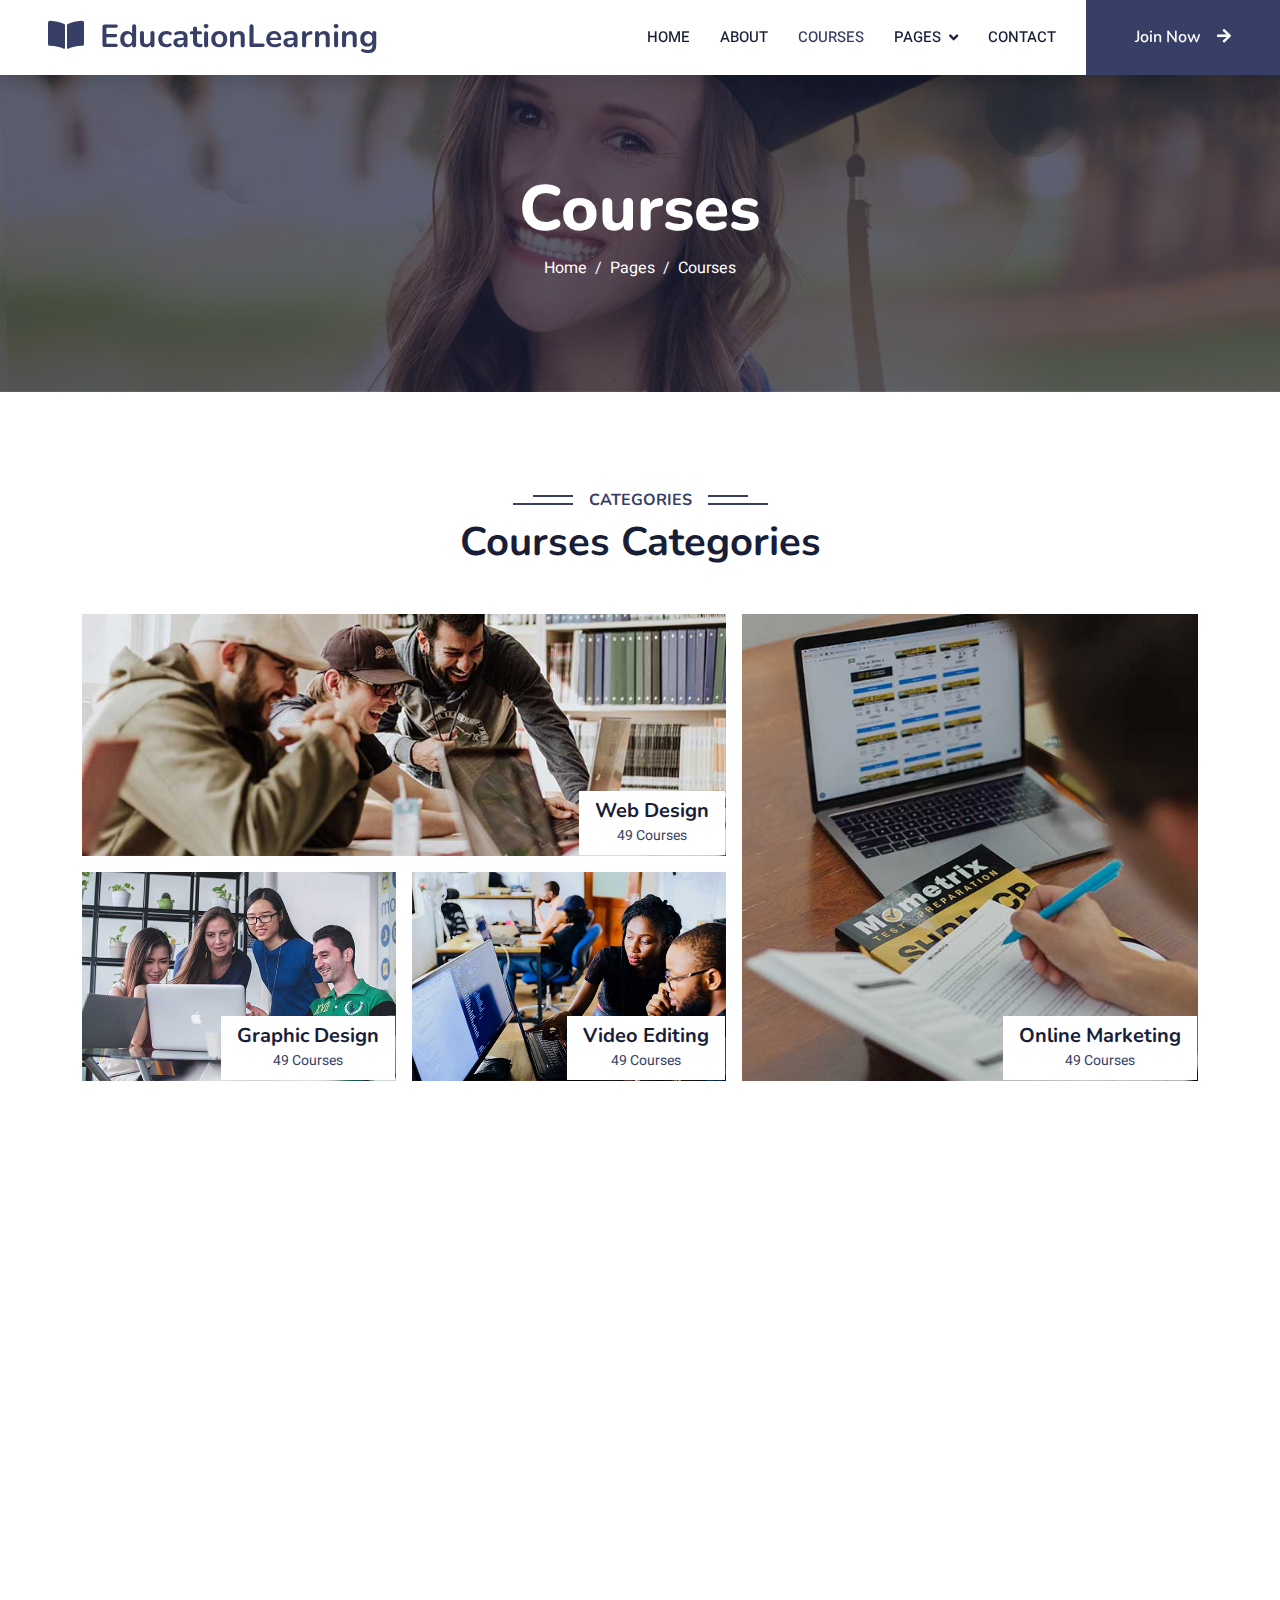
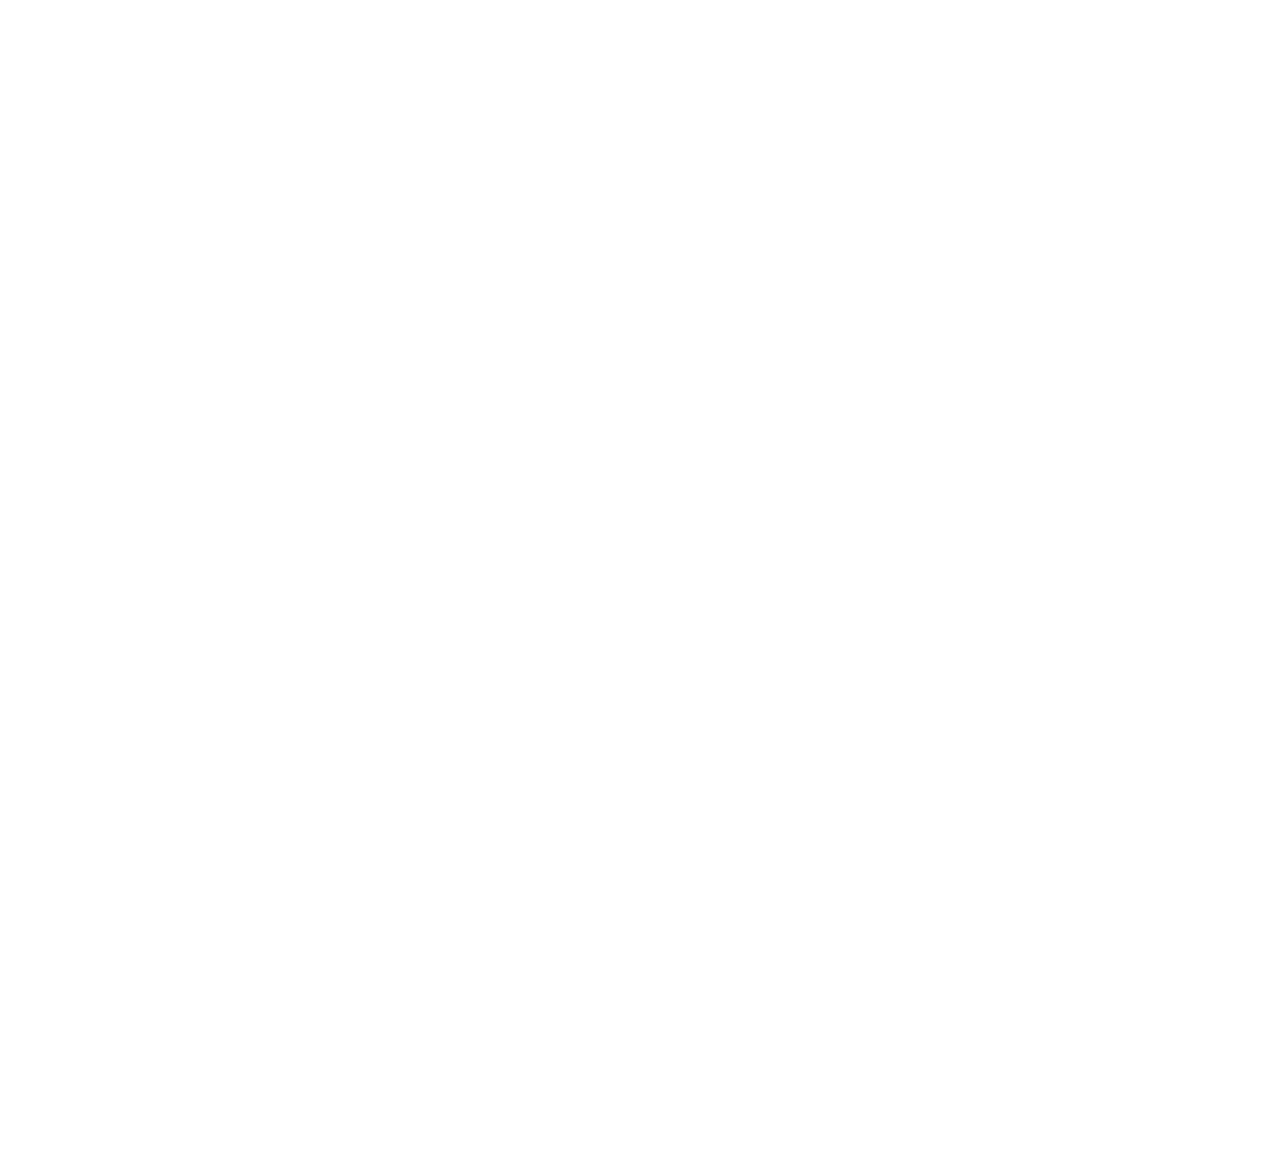
<file: courses.html>
<!DOCTYPE html>
<html lang="en">

<head>
    <meta charset="utf-8">
    <title>EducationLearning</title>
    <meta content="width=device-width, initial-scale=1.0" name="viewport">
    <meta content="" name="keywords">
    <meta content="" name="description">

    <!-- Favicon -->
    <link href="img/favicon.ico" rel="icon">

    <!-- Google Web Fonts -->
    <link rel="preconnect" href="https://fonts.googleapis.com">
    <link rel="preconnect" href="https://fonts.gstatic.com" crossorigin>
    <link href="https://fonts.googleapis.com/css2?family=Heebo:wght@400;500;600&family=Nunito:wght@600;700;800&display=swap" rel="stylesheet">

    <!-- Icon Font Stylesheet -->
    <link href="https://cdnjs.cloudflare.com/ajax/libs/font-awesome/5.10.0/css/all.min.css" rel="stylesheet">
    <link href="https://cdn.jsdelivr.net/npm/bootstrap-icons@1.4.1/font/bootstrap-icons.css" rel="stylesheet">

    <!-- Libraries Stylesheet -->
    <link href="lib/animate/animate.min.css" rel="stylesheet">
    <link href="lib/owlcarousel/assets/owl.carousel.min.css" rel="stylesheet">

    <!-- Customized Bootstrap Stylesheet -->
    <link href="css/bootstrap.min.css" rel="stylesheet">

    <!-- Template Stylesheet -->
    <link href="css/style.css" rel="stylesheet">
</head>

<body>
    <!-- Spinner Start -->
    <div id="spinner" class="show bg-white position-fixed translate-middle w-100 vh-100 top-50 start-50 d-flex align-items-center justify-content-center">
        <div class="spinner-border logotext" style="width: 3rem; height: 3rem;" role="status">
            <span class="sr-only">Loading...</span>
        </div>
    </div>
    <!-- Spinner End -->


    <!-- Navbar Start -->
    <nav class="navbar navbar-expand-lg bg-white navbar-light shadow sticky-top p-0">
        <a href="index.html" class="navbar-brand d-flex align-items-center px-4 px-lg-5">
            <h2 class="m-0 logotext"><i class="fa fa-book-open me-3"></i>EducationLearning</h2>
        </a>
        <button type="button" class="navbar-toggler me-4" data-bs-toggle="collapse" data-bs-target="#navbarCollapse">
            <span class="navbar-toggler-icon"></span>
        </button>
        <div class="collapse navbar-collapse" id="navbarCollapse">
            <div class="navbar-nav ms-auto p-4 p-lg-0">
                <a href="index.html" class="nav-item nav-link">Home</a>
                <a href="about.html" class="nav-item nav-link">About</a>
                <a href="courses.html" class="nav-item nav-link active">Courses</a>
                <div class="nav-item dropdown">
                    <a href="#" class="nav-link dropdown-toggle" data-bs-toggle="dropdown">Pages</a>
                    <div class="dropdown-menu fade-down m-0">
                        <a href="team.html" class="dropdown-item backclr">Our Team</a>
                        <a href="testimonial.html" class="dropdown-item backclr">Testimonial</a>
                        <a href="404.html" class="dropdown-item backclr">404 Page</a>
                    </div>
                </div>
                <a href="contact.html" class="nav-item nav-link">Contact</a>
            </div>
            <a href="" class="btn backclr py-4 px-lg-5 d-none d-lg-block">Join Now<i class="fa fa-arrow-right ms-3"></i></a>
        </div>
    </nav>
    <!-- Navbar End -->


    <!-- Header Start -->
    <div class="container-fluid backclr py-5 mb-5 page-header">
        <div class="container py-5">
            <div class="row justify-content-center">
                <div class="col-lg-10 text-center">
                    <h1 class="display-3 text-white animated slideInDown">Courses</h1>
                    <nav aria-label="breadcrumb">
                        <ol class="breadcrumb justify-content-center">
                            <li class="breadcrumb-item"><a class="text-white" href="#">Home</a></li>
                            <li class="breadcrumb-item"><a class="text-white" href="#">Pages</a></li>
                            <li class="breadcrumb-item text-white active" aria-current="page">Courses</li>
                        </ol>
                    </nav>
                </div>
            </div>
        </div>
    </div>
    <!-- Header End -->


    <!-- Categories Start -->
    <div class="container-xxl py-5 category">
        <div class="container">
            <div class="text-center wow fadeInUp" data-wow-delay="0.1s">
                <h6 class="section-title bg-white text-center logotext px-3">Categories</h6>
                <h1 class="mb-5">Courses Categories</h1>
            </div>
            <div class="row g-3">
                <div class="col-lg-7 col-md-6">
                    <div class="row g-3">
                        <div class="col-lg-12 col-md-12 wow zoomIn" data-wow-delay="0.1s">
                            <a class="position-relative d-block overflow-hidden" href="">
                                <img class="img-fluid" src="img/cat-1.jpg" alt="">
                                <div class="bg-white text-center position-absolute bottom-0 end-0 py-2 px-3" style="margin: 1px;">
                                    <h5 class="m-0">Web Design</h5>
                                    <small class="logotext">49 Courses</small>
                                </div>
                            </a>
                        </div>
                        <div class="col-lg-6 col-md-12 wow zoomIn" data-wow-delay="0.3s">
                            <a class="position-relative d-block overflow-hidden" href="">
                                <img class="img-fluid" src="img/cat-2.jpg" alt="">
                                <div class="bg-white text-center position-absolute bottom-0 end-0 py-2 px-3" style="margin: 1px;">
                                    <h5 class="m-0">Graphic Design</h5>
                                    <small class="logotext">49 Courses</small>
                                </div>
                            </a>
                        </div>
                        <div class="col-lg-6 col-md-12 wow zoomIn" data-wow-delay="0.5s">
                            <a class="position-relative d-block overflow-hidden" href="">
                                <img class="img-fluid" src="img/cat-3.jpg" alt="">
                                <div class="bg-white text-center position-absolute bottom-0 end-0 py-2 px-3" style="margin: 1px;">
                                    <h5 class="m-0">Video Editing</h5>
                                    <small class="logotext">49 Courses</small>
                                </div>
                            </a>
                        </div>
                    </div>
                </div>
                <div class="col-lg-5 col-md-6 wow zoomIn" data-wow-delay="0.7s" style="min-height: 350px;">
                    <a class="position-relative d-block h-100 overflow-hidden" href="">
                        <img class="img-fluid position-absolute w-100 h-100" src="img/cat-4.jpg" alt="" style="object-fit: cover;">
                        <div class="bg-white text-center position-absolute bottom-0 end-0 py-2 px-3" style="margin:  1px;">
                            <h5 class="m-0">Online Marketing</h5>
                            <small class="logotext">49 Courses</small>
                        </div>
                    </a>
                </div>
            </div>
        </div>
    </div>
    <!-- Categories Start -->


    <!-- Courses Start -->
    <div class="container-xxl py-5">
        <div class="container">
            <div class="text-center wow fadeInUp" data-wow-delay="0.1s">
                <h6 class="section-title bg-white text-center logotext px-3">Courses</h6>
                <h1 class="mb-5">Popular Courses</h1>
            </div>
            <div class="row g-4 justify-content-center">
                <div class="col-lg-4 col-md-6 wow fadeInUp" data-wow-delay="0.1s">
                    <div class="course-item bg-light">
                        <div class="position-relative overflow-hidden">
                            <img class="img-fluid" src="img/course-1.jpg" alt="">
                            <div class="w-100 d-flex justify-content-center position-absolute bottom-0 start-0 mb-4">
                                <a href="#" class="flex-shrink-0 btn btn-sm backclr px-3 border-end" style="border-radius: 30px 0 0 30px;">Read More</a>
                                <a href="#" class="flex-shrink-0 btn btn-sm backclr px-3" style="border-radius: 0 30px 30px 0;">Join Now</a>
                            </div>
                        </div>
                        <div class="text-center p-4 pb-0">
                            <h3 class="mb-0">$149.00</h3>
                            <div class="mb-3">
                                <small class="fa fa-star logotext"></small>
                                <small class="fa fa-star logotext"></small>
                                <small class="fa fa-star logotext"></small>
                                <small class="fa fa-star logotext"></small>
                                <small class="fa fa-star logotext"></small>
                                <small>(123)</small>
                            </div>
                            <h5 class="mb-4">Web Design & Development Course for Beginners</h5>
                        </div>
                        <div class="d-flex border-top">
                        
                        
                            <small class="flex-fill text-center py-2"><i class="fa fa-user logotext me-2"></i> Students</small>
                        </div>
                    </div>
                </div>
                <div class="col-lg-4 col-md-6 wow fadeInUp" data-wow-delay="0.3s">
                    <div class="course-item bg-light">
                        <div class="position-relative overflow-hidden">
                            <img class="img-fluid" src="img/course-2.jpg" alt="">
                            <div class="w-100 d-flex justify-content-center position-absolute bottom-0 start-0 mb-4">
                                <a href="#" class="flex-shrink-0 btn btn-sm backclr px-3 border-end" style="border-radius: 30px 0 0 30px;">Read More</a>
                                <a href="#" class="flex-shrink-0 btn btn-sm backclr px-3" style="border-radius: 0 30px 30px 0;">Join Now</a>
                            </div>
                        </div>
                        <div class="text-center p-4 pb-0">
                            <h3 class="mb-0">$149.00</h3>
                            <div class="mb-3">
                                <small class="fa fa-star logotext"></small>
                                <small class="fa fa-star logotext"></small>
                                <small class="fa fa-star logotext"></small>
                                <small class="fa fa-star logotext"></small>
                                <small class="fa fa-star logotext"></small>
                                <small>(123)</small>
                            </div>
                            <h5 class="mb-4">Graphic  Designer Course for Beginners</h5>
                        </div>
                        <div class="d-flex border-top">
                         
                            <small class="flex-fill text-center py-2"><i class="fa fa-user logotext me-2"></i> Students</small>
                        </div>
                    </div>
                </div>
                <div class="col-lg-4 col-md-6 wow fadeInUp" data-wow-delay="0.5s">
                    <div class="course-item bg-light">
                        <div class="position-relative overflow-hidden">
                            <img class="img-fluid" src="img/course-3.jpg" alt="">
                            <div class="w-100 d-flex justify-content-center position-absolute bottom-0 start-0 mb-4">
                                <a href="#" class="flex-shrink-0 btn btn-sm backclr px-3 border-end" style="border-radius: 30px 0 0 30px;">Read More</a>
                                <a href="#" class="flex-shrink-0 btn btn-sm backclr px-3" style="border-radius: 0 30px 30px 0;">Join Now</a>
                            </div>
                        </div>
                        <div class="text-center p-4 pb-0">
                            <h3 class="mb-0">$149.00</h3>
                            <div class="mb-3">
                                <small class="fa fa-star logotext"></small>
                                <small class="fa fa-star logotext"></small>
                                <small class="fa fa-star logotext"></small>
                                <small class="fa fa-star logotext"></small>
                                <small class="fa fa-star logotext"></small>
                                <small>(123)</small>
                            </div>
                            <h5 class="mb-4"> Digital Marketing  Course for Beginners</h5>
                        </div>
                        <div class="d-flex border-top">
                       
                     
                            <small class="flex-fill text-center py-2"><i class="fa fa-user logotext me-2"></i> Students</small>
                        </div>
                    </div>
                </div>
            </div>
        </div>
    </div>
    <!-- Courses End -->


    <!-- Testimonial Start -->
    <div class="container-xxl py-5 wow fadeInUp" data-wow-delay="0.1s">
        <div class="container">
            <div class="text-center">
                <h6 class="section-title bg-white text-center logotext px-3">Testimonial</h6>
                <h1 class="mb-5">Our Students Say!</h1>
            </div>
            <div class="owl-carousel testimonial-carousel position-relative">
                <div class="testimonial-item text-center">
                    <img class="border rounded-circle p-2 mx-auto mb-3" src="img/testimonial-1.jpg" style="width: 80px; height: 80px;">
                    <h5 class="mb-0">Priyanka</h5>
                    <p>Profession</p>
                    <div class="testimonial-text bg-light text-center p-4">
                    <p class="mb-0">The machinist course is the best diploma course for 10th-grade students and opens the door to many governments and private jobs.</p>
                    </div>
                </div>
                <div class="testimonial-item text-center">
                    <img class="border rounded-circle p-2 mx-auto mb-3" src="img/testimonial-2.jpg" style="width: 80px; height: 80px;">
                    <h5 class="mb-0">john</h5>
                    <p>Profession</p>
                    <div class="testimonial-text bg-light text-center p-4">
                    <p class="mb-0">Best IT training institute in Surat for providing Corporate IT training in all types of company-oriented professional IT courses with a 100% job placement </p>
                    </div>
                </div>
                <div class="testimonial-item text-center">
                    <img class="border rounded-circle p-2 mx-auto mb-3" src="img/testimonial-3.jpg" style="width: 80px; height: 80px;">
                    <h5 class="mb-0">kartik</h5>
                    <p>Profession</p>
                    <div class="testimonial-text bg-light text-center p-4">
                    <p class="mb-0"> Computer Point And Institute is providing career-oriented education to the students so as to equip them with requisite, qualification and training.</p>
                    </div>
                </div>
                <div class="testimonial-item text-center">
                    <img class="border rounded-circle p-2 mx-auto mb-3" src="img/testimonial-4.jpg" style="width: 80px; height: 80px;">
                    <h5 class="mb-0">jerry</h5>
                    <p>Profession</p>
                    <div class="testimonial-text bg-light text-center p-4">
                    <p class="mb-0">IITs make students successful through the courses offered. Indian students are attracted by the IITs.</p>
                    </div>
                </div>
            </div>
        </div>
    </div>
    <!-- Testimonial End -->
        

    <!-- Footer Start -->
    <div class="container-fluid bg-dark text-light footer pt-5 mt-5 wow fadeIn" data-wow-delay="0.1s">
        <div class="container py-5">
            <div class="row g-5">
                <div class="col-lg-3 col-md-6">
                    <h4 class="text-white mb-3">Quick Link</h4>
                    <a class="btn btn-link" href="">About Us</a>
                    <a class="btn btn-link" href="">Contact Us</a>
                    <a class="btn btn-link" href="">Privacy Policy</a>
                    <a class="btn btn-link" href="">Terms & Condition</a>
                    <a class="btn btn-link" href="">FAQs & Help</a>
                </div>
                <div class="col-lg-3 col-md-6">
                    <h4 class="text-white mb-3">Contact</h4>
                    <p class="mb-2"><i class="fa fa-map-marker-alt me-3"></i>123 Street, New York, USA, India</p>
                    <p class="mb-2"><i class="fa fa-phone-alt me-3"></i>+290 345 67890</p>
                    <p class="mb-2"><i class="fa fa-envelope me-3"></i>EducationLearning.com</p>
                    <div class="d-flex pt-2">
                        <a class="btn btn-outline-light btn-social" href=""><i class="fab fa-twitter"></i></a>
                        <a class="btn btn-outline-light btn-social" href=""><i class="fab fa-facebook-f"></i></a>
                        <a class="btn btn-outline-light btn-social" href=""><i class="fab fa-youtube"></i></a>
                        <a class="btn btn-outline-light btn-social" href="linkedin.com/in/its-priyankamishra"><i class="fab fa-linkedin-in"></i></a>
                    </div>
                </div>
                <div class="col-lg-3 col-md-6">
                    <h4 class="text-white mb-3">Gallery</h4>
                    <div class="row g-2 pt-2">
                        <div class="col-4">
                            <img class="img-fluid bg-light p-1" src="img/course-1.jpg" alt="">
                        </div>
                        <div class="col-4">
                            <img class="img-fluid bg-light p-1" src="img/course-2.jpg" alt="">
                        </div>
                        <div class="col-4">
                            <img class="img-fluid bg-light p-1" src="img/course-3.jpg" alt="">
                        </div>
                        <div class="col-4">
                            <img class="img-fluid bg-light p-1" src="img/course-2.jpg" alt="">
                        </div>
                        <div class="col-4">
                            <img class="img-fluid bg-light p-1" src="img/course-3.jpg" alt="">
                        </div>
                        <div class="col-4">
                            <img class="img-fluid bg-light p-1" src="img/course-1.jpg" alt="">
                        </div>
                    </div>
                </div>
                <div class="col-lg-3 col-md-6">
                    <h4 class="text-white mb-3">Newsletter</h4>
                    <p>Dolor amet sit justo amet elitr clita ipsum elitr est.</p>
                    <div class="position-relative mx-auto" style="max-width: 400px;">
                        <input class="form-control border-0 w-100 py-3 ps-4 pe-5" type="text" placeholder="Your email">
                        <button type="button" class="btn backclrpy-2 position-absolute top-0 end-0 mt-2 me-2">SignUp</button>
                    </div>
                </div>
            </div>
        </div>
    
    </div>
    <!-- Footer End -->


    <!-- Back to Top -->
    <a href="#" class="btn btn-lg backclrbtn-lg-square back-to-top"><i class="bi bi-arrow-up"></i></a>


    <!-- JavaScript Libraries -->
    <script src="https://code.jquery.com/jquery-3.4.1.min.js"></script>
    <script src="https://cdn.jsdelivr.net/npm/bootstrap@5.0.0/dist/js/bootstrap.bundle.min.js"></script>
    <script src="lib/wow/wow.min.js"></script>
    <script src="lib/easing/easing.min.js"></script>
    <script src="lib/waypoints/waypoints.min.js"></script>
    <script src="lib/owlcarousel/owl.carousel.min.js"></script>

    <!-- Template Javascript -->
    <script src="js/main.js"></script>
</body>

</html>
</file>
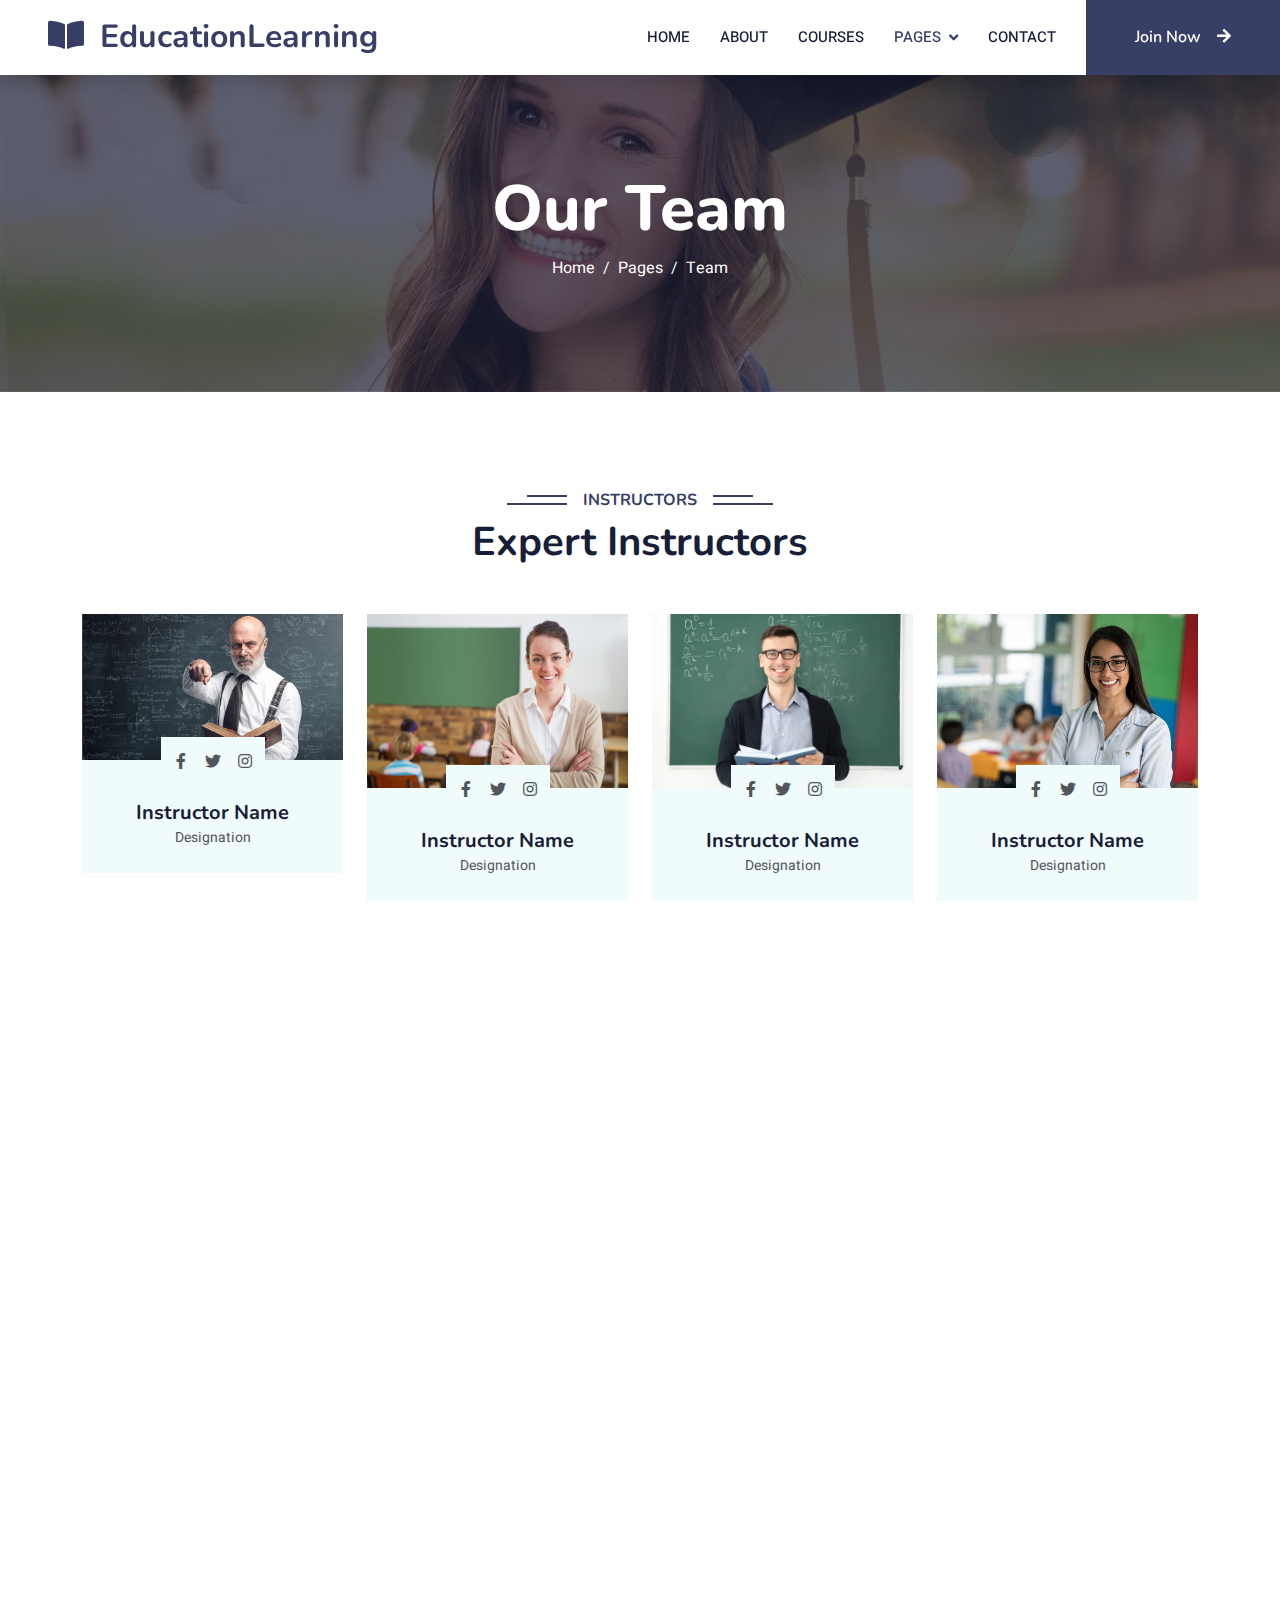
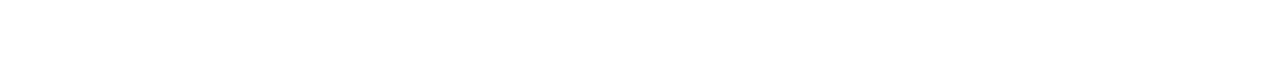
<file: team.html>
<!DOCTYPE html>
<html lang="en">

<head>
    <meta charset="utf-8">
    <title>EducationLearning</title>
    <meta content="width=device-width, initial-scale=1.0" name="viewport">
    <meta content="" name="keywords">
    <meta content="" name="description">

    <!-- Favicon -->
    <link href="img/favicon.ico" rel="icon">

    <!-- Google Web Fonts -->
    <link rel="preconnect" href="https://fonts.googleapis.com">
    <link rel="preconnect" href="https://fonts.gstatic.com" crossorigin>
    <link href="https://fonts.googleapis.com/css2?family=Heebo:wght@400;500;600&family=Nunito:wght@600;700;800&display=swap" rel="stylesheet">

    <!-- Icon Font Stylesheet -->
    <link href="https://cdnjs.cloudflare.com/ajax/libs/font-awesome/5.10.0/css/all.min.css" rel="stylesheet">
    <link href="https://cdn.jsdelivr.net/npm/bootstrap-icons@1.4.1/font/bootstrap-icons.css" rel="stylesheet">

    <!-- Libraries Stylesheet -->
    <link href="lib/animate/animate.min.css" rel="stylesheet">
    <link href="lib/owlcarousel/assets/owl.carousel.min.css" rel="stylesheet">

    <!-- Customized Bootstrap Stylesheet -->
    <link href="css/bootstrap.min.css" rel="stylesheet">

    <!-- Template Stylesheet -->
    <link href="css/style.css" rel="stylesheet">
</head>

<body>
    <!-- Spinner Start -->
    <div id="spinner" class="show bg-white position-fixed translate-middle w-100 vh-100 top-50 start-50 d-flex align-items-center justify-content-center">
        <div class="spinner-border logotext" style="width: 3rem; height: 3rem;" role="status">
            <span class="sr-only">Loading...</span>
        </div>
    </div>
    <!-- Spinner End -->


    <!-- Navbar Start -->
    <nav class="navbar navbar-expand-lg bg-white navbar-light shadow sticky-top p-0">
        <a href="index.html" class="navbar-brand d-flex align-items-center px-4 px-lg-5">
            <h2 class="m-0 logotext"><i class="fa fa-book-open me-3"></i>EducationLearning</h2>
        </a>
        <button type="button" class="navbar-toggler me-4" data-bs-toggle="collapse" data-bs-target="#navbarCollapse">
            <span class="navbar-toggler-icon"></span>
        </button>
        <div class="collapse navbar-collapse" id="navbarCollapse">
            <div class="navbar-nav ms-auto p-4 p-lg-0">
                <a href="index.html" class="nav-item nav-link">Home</a>
                <a href="about.html" class="nav-item nav-link">About</a>
                <a href="courses.html" class="nav-item nav-link">Courses</a>
                <div class="nav-item dropdown">
                    <a href="#" class="nav-link dropdown-toggle  active" data-bs-toggle="dropdown">Pages</a>
                    <div class="dropdown-menu fade-down m-0">
                        <a href="team.html" class="dropdown-item backclr  ">Our Team</a>
                        <a href="testimonial.html" class="dropdown-item backclr">Testimonial</a>
                        <a href="404.html" class="dropdown-item backclr">404 Page</a>
                    </div>
                </div>
                <a href="contact.html" class="nav-item nav-link">Contact</a>
            </div>
            <a href="" class="btn backclr py-4 px-lg-5 d-none d-lg-block">Join Now<i class="fa fa-arrow-right ms-3"></i></a>
        </div>
    </nav>
    <!-- Navbar End -->


    <!-- Header Start -->
    <div class="container-fluid backclr py-5 mb-5 page-header">
        <div class="container py-5">
            <div class="row justify-content-center">
                <div class="col-lg-10 text-center">
                    <h1 class="display-3 text-white animated slideInDown">Our Team</h1>
                    <nav aria-label="breadcrumb">
                        <ol class="breadcrumb justify-content-center">
                            <li class="breadcrumb-item"><a class="text-white" href="#">Home</a></li>
                            <li class="breadcrumb-item"><a class="text-white" href="#">Pages</a></li>
                            <li class="breadcrumb-item text-white active" aria-current="page">Team</li>
                        </ol>
                    </nav>
                </div>
            </div>
        </div>
    </div>
    <!-- Header End -->


    <!-- Team Start -->
    <div class="container-xxl py-5">
        <div class="container">
            <div class="text-center wow fadeInUp" data-wow-delay="0.1s">
                <h6 class="section-title bg-white text-center logotext px-3">Instructors</h6>
                <h1 class="mb-5">Expert Instructors</h1>
            </div>
            <div class="row g-4">
                <div class="col-lg-3 col-md-6 wow fadeInUp" data-wow-delay="0.1s">
                    <div class="team-item bg-light">
                        <div class="overflow-hidden">
                            <img class="img-fluid" src="img/team-1.jpg" alt="">
                        </div>
                        <div class="position-relative d-flex justify-content-center" style="margin-top: -23px;">
                            <div class="bg-light d-flex justify-content-center pt-2 px-1">
                                <a class="btn btn-sm-square backclrmx-1" href=""><i class="fab fa-facebook-f"></i></a>
                                <a class="btn btn-sm-square backclrmx-1" href=""><i class="fab fa-twitter"></i></a>
                                <a class="btn btn-sm-square backclrmx-1" href=""><i class="fab fa-instagram"></i></a>
                            </div>
                        </div>
                        <div class="text-center p-4">
                            <h5 class="mb-0">Instructor Name</h5>
                            <small>Designation</small>
                        </div>
                    </div>
                </div>
                <div class="col-lg-3 col-md-6 wow fadeInUp" data-wow-delay="0.3s">
                    <div class="team-item bg-light">
                        <div class="overflow-hidden">
                            <img class="img-fluid" src="img/team-2.jpg" alt="">
                        </div>
                        <div class="position-relative d-flex justify-content-center" style="margin-top: -23px;">
                            <div class="bg-light d-flex justify-content-center pt-2 px-1">
                                <a class="btn btn-sm-square backclrmx-1" href=""><i class="fab fa-facebook-f"></i></a>
                                <a class="btn btn-sm-square backclrmx-1" href=""><i class="fab fa-twitter"></i></a>
                                <a class="btn btn-sm-square backclrmx-1" href=""><i class="fab fa-instagram"></i></a>
                            </div>
                        </div>
                        <div class="text-center p-4">
                            <h5 class="mb-0">Instructor Name</h5>
                            <small>Designation</small>
                        </div>
                    </div>
                </div>
                <div class="col-lg-3 col-md-6 wow fadeInUp" data-wow-delay="0.5s">
                    <div class="team-item bg-light">
                        <div class="overflow-hidden">
                            <img class="img-fluid" src="img/team-8.jpg" alt="">
                        </div>
                        <div class="position-relative d-flex justify-content-center" style="margin-top: -23px;">
                            <div class="bg-light d-flex justify-content-center pt-2 px-1">
                                <a class="btn btn-sm-square backclrmx-1" href=""><i class="fab fa-facebook-f"></i></a>
                                <a class="btn btn-sm-square backclrmx-1" href=""><i class="fab fa-twitter"></i></a>
                                <a class="btn btn-sm-square backclrmx-1" href=""><i class="fab fa-instagram"></i></a>
                            </div>
                        </div>
                        <div class="text-center p-4">
                            <h5 class="mb-0">Instructor Name</h5>
                            <small>Designation</small>
                        </div>
                    </div>
                </div>
                <div class="col-lg-3 col-md-6 wow fadeInUp" data-wow-delay="0.7s">
                    <div class="team-item bg-light">
                        <div class="overflow-hidden">
                            <img class="img-fluid" src="img/team-4.jpg" alt="">
                        </div>
                        <div class="position-relative d-flex justify-content-center" style="margin-top: -23px;">
                            <div class="bg-light d-flex justify-content-center pt-2 px-1">
                                <a class="btn btn-sm-square backclrmx-1" href=""><i class="fab fa-facebook-f"></i></a>
                                <a class="btn btn-sm-square backclrmx-1" href=""><i class="fab fa-twitter"></i></a>
                                <a class="btn btn-sm-square backclrmx-1" href=""><i class="fab fa-instagram"></i></a>
                            </div>
                        </div>
                        <div class="text-center p-4">
                            <h5 class="mb-0">Instructor Name</h5>
                            <small>Designation</small>
                        </div>
                    </div>
                </div>
                <div class="col-lg-3 col-md-6 wow fadeInUp" data-wow-delay="0.1s">
                    <div class="team-item bg-light">
                        <div class="overflow-hidden">
                            <img class="img-fluid" src="img/team-10.jpg" alt="">
                        </div>
                        <div class="position-relative d-flex justify-content-center" style="margin-top: -23px;">
                            <div class="bg-light d-flex justify-content-center pt-2 px-1">
                                <a class="btn btn-sm-square backclrmx-1" href=""><i class="fab fa-facebook-f"></i></a>
                                <a class="btn btn-sm-square backclrmx-1" href=""><i class="fab fa-twitter"></i></a>
                                <a class="btn btn-sm-square backclrmx-1" href=""><i class="fab fa-instagram"></i></a>
                            </div>
                        </div>
                        <div class="text-center p-4">
                            <h5 class="mb-0">Instructor Name</h5>
                            <small>Designation</small>
                        </div>
                    </div>
                </div>
                <div class="col-lg-3 col-md-6 wow fadeInUp" data-wow-delay="0.3s">
                    <div class="team-item bg-light">
                        <div class="overflow-hidden">
                            <img class="img-fluid" src="img/team-9.jpg" alt="">
                        </div>
                        <div class="position-relative d-flex justify-content-center" style="margin-top: -23px;">
                            <div class="bg-light d-flex justify-content-center pt-2 px-1">
                                <a class="btn btn-sm-square backclrmx-1" href=""><i class="fab fa-facebook-f"></i></a>
                                <a class="btn btn-sm-square backclrmx-1" href=""><i class="fab fa-twitter"></i></a>
                                <a class="btn btn-sm-square backclrmx-1" href=""><i class="fab fa-instagram"></i></a>
                            </div>
                        </div>
                        <div class="text-center p-4">
                            <h5 class="mb-0">Instructor Name</h5>
                            <small>Designation</small>
                        </div>
                    </div>
                </div>
                <div class="col-lg-3 col-md-6 wow fadeInUp" data-wow-delay="0.5s">
                    <div class="team-item bg-light">
                        <div class="overflow-hidden">
                            <img class="img-fluid" src="img/team-7.jpg" alt="">
                        </div>
                        <div class="position-relative d-flex justify-content-center" style="margin-top: -23px;">
                            <div class="bg-light d-flex justify-content-center pt-2 px-1">
                                <a class="btn btn-sm-square backclrmx-1" href=""><i class="fab fa-facebook-f"></i></a>
                                <a class="btn btn-sm-square backclrmx-1" href=""><i class="fab fa-twitter"></i></a>
                                <a class="btn btn-sm-square backclrmx-1" href=""><i class="fab fa-instagram"></i></a>
                            </div>
                        </div>
                        <div class="text-center p-4">
                            <h5 class="mb-0">Instructor Name</h5>
                            <small>Designation</small>
                        </div>
                    </div>
                </div>
                <div class="col-lg-3 col-md-6 wow fadeInUp" data-wow-delay="0.7s">
                    <div class="team-item bg-light">
                        <div class="overflow-hidden">
                            <img class="img-fluid" src="img/team-3.jpg" alt="">
                        </div>
                        <div class="position-relative d-flex justify-content-center" style="margin-top: -23px;">
                            <div class="bg-light d-flex justify-content-center pt-2 px-1">
                                <a class="btn btn-sm-square backclrmx-1" href=""><i class="fab fa-facebook-f"></i></a>
                                <a class="btn btn-sm-square backclrmx-1" href=""><i class="fab fa-twitter"></i></a>
                                <a class="btn btn-sm-square backclrmx-1" href=""><i class="fab fa-instagram"></i></a>
                            </div>
                        </div>
                        <div class="text-center p-4">
                            <h5 class="mb-0">Instructor Name</h5>
                            <small>Designation</small>
                        </div>
                    </div>
                </div>
            </div>
        </div>
    </div>
    <!-- Team End -->
        

    <!-- Footer Start -->
    <div class="container-fluid bg-dark text-light footer pt-5 mt-5 wow fadeIn" data-wow-delay="0.1s">
        <div class="container py-5">
            <div class="row g-5">
                <div class="col-lg-3 col-md-6">
                    <h4 class="text-white mb-3">Quick Link</h4>
                    <a class="btn btn-link" href="">About Us</a>
                    <a class="btn btn-link" href="">Contact Us</a>
                    <a class="btn btn-link" href="">Privacy Policy</a>
                    <a class="btn btn-link" href="">Terms & Condition</a>
                    <a class="btn btn-link" href="">FAQs & Help</a>
                </div>
                <div class="col-lg-3 col-md-6">
                    <h4 class="text-white mb-3">Contact</h4>
                    <p class="mb-2"><i class="fa fa-map-marker-alt me-3"></i>123 Street, New York, USA, India</p>
                    <p class="mb-2"><i class="fa fa-phone-alt me-3"></i>+290 345 67890</p>
                    <p class="mb-2"><i class="fa fa-envelope me-3"></i>EducationLearning.com</p>
                    <div class="d-flex pt-2">
                        <a class="btn btn-outline-light btn-social" href="https://x.com/Priyank64738532" target="_blank"><i class="fab fa-twitter"></i></a>
                        <a class="btn btn-outline-light btn-social" href="mailto:priyanka.mishra28011@gmail.com" target="_blank"> <i class="fas fa-envelope"></i></a>
                        <a class="btn btn-outline-light btn-social"href="https://github.com/miss-priyankamishra" target="_blank"><i class="fab fa-github"></i></a>
                        <a class="btn btn-outline-light btn-social"href="https://www.linkedin.com/in/its-priyankamishra" target="_blank"><i class="fab fa-linkedin-in"></i></a>
                    </div>
                </div>
                <div class="col-lg-3 col-md-6">
                    <h4 class="text-white mb-3">Gallery</h4>
                    <div class="row g-2 pt-2">
                        <div class="col-4">
                            <img class="img-fluid bg-light p-1" src="img/course-1.jpg" alt="">
                        </div>
                        <div class="col-4">
                            <img class="img-fluid bg-light p-1" src="img/course-2.jpg" alt="">
                        </div>
                        <div class="col-4">
                            <img class="img-fluid bg-light p-1" src="img/course-3.jpg" alt="">
                        </div>
                        <div class="col-4">
                            <img class="img-fluid bg-light p-1" src="img/course-2.jpg" alt="">
                        </div>
                        <div class="col-4">
                            <img class="img-fluid bg-light p-1" src="img/course-3.jpg" alt="">
                        </div>
                        <div class="col-4">
                            <img class="img-fluid bg-light p-1" src="img/course-1.jpg" alt="">
                        </div>
                    </div>
                </div>
                <div class="col-lg-3 col-md-6">
                    <h4 class="text-white mb-3">Newsletter</h4>
                    <p>Dolor amet sit justo amet elitr clita ipsum elitr est.</p>
                    <div class="position-relative mx-auto" style="max-width: 400px;">
                        <input class="form-control border-0 w-100 py-3 ps-4 pe-5" type="text" placeholder="Your email">
                        <button type="button" class="btn backclrpy-2 position-absolute top-0 end-0 mt-2 me-2">SignUp</button>
                    </div>
                </div>
            </div>
        </div>
    
    </div>
    <!-- Footer End -->


    <!-- Back to Top -->
    <a href="#" class="btn btn-lg backclrbtn-lg-square back-to-top"><i class="bi bi-arrow-up"></i></a>


    <!-- JavaScript Libraries -->
    <script src="https://code.jquery.com/jquery-3.4.1.min.js"></script>
    <script src="https://cdn.jsdelivr.net/npm/bootstrap@5.0.0/dist/js/bootstrap.bundle.min.js"></script>
    <script src="lib/wow/wow.min.js"></script>
    <script src="lib/easing/easing.min.js"></script>
    <script src="lib/waypoints/waypoints.min.js"></script>
    <script src="lib/owlcarousel/owl.carousel.min.js"></script>

    <!-- Template Javascript -->
    <script src="js/main.js"></script>
</body>

</html>
</file>
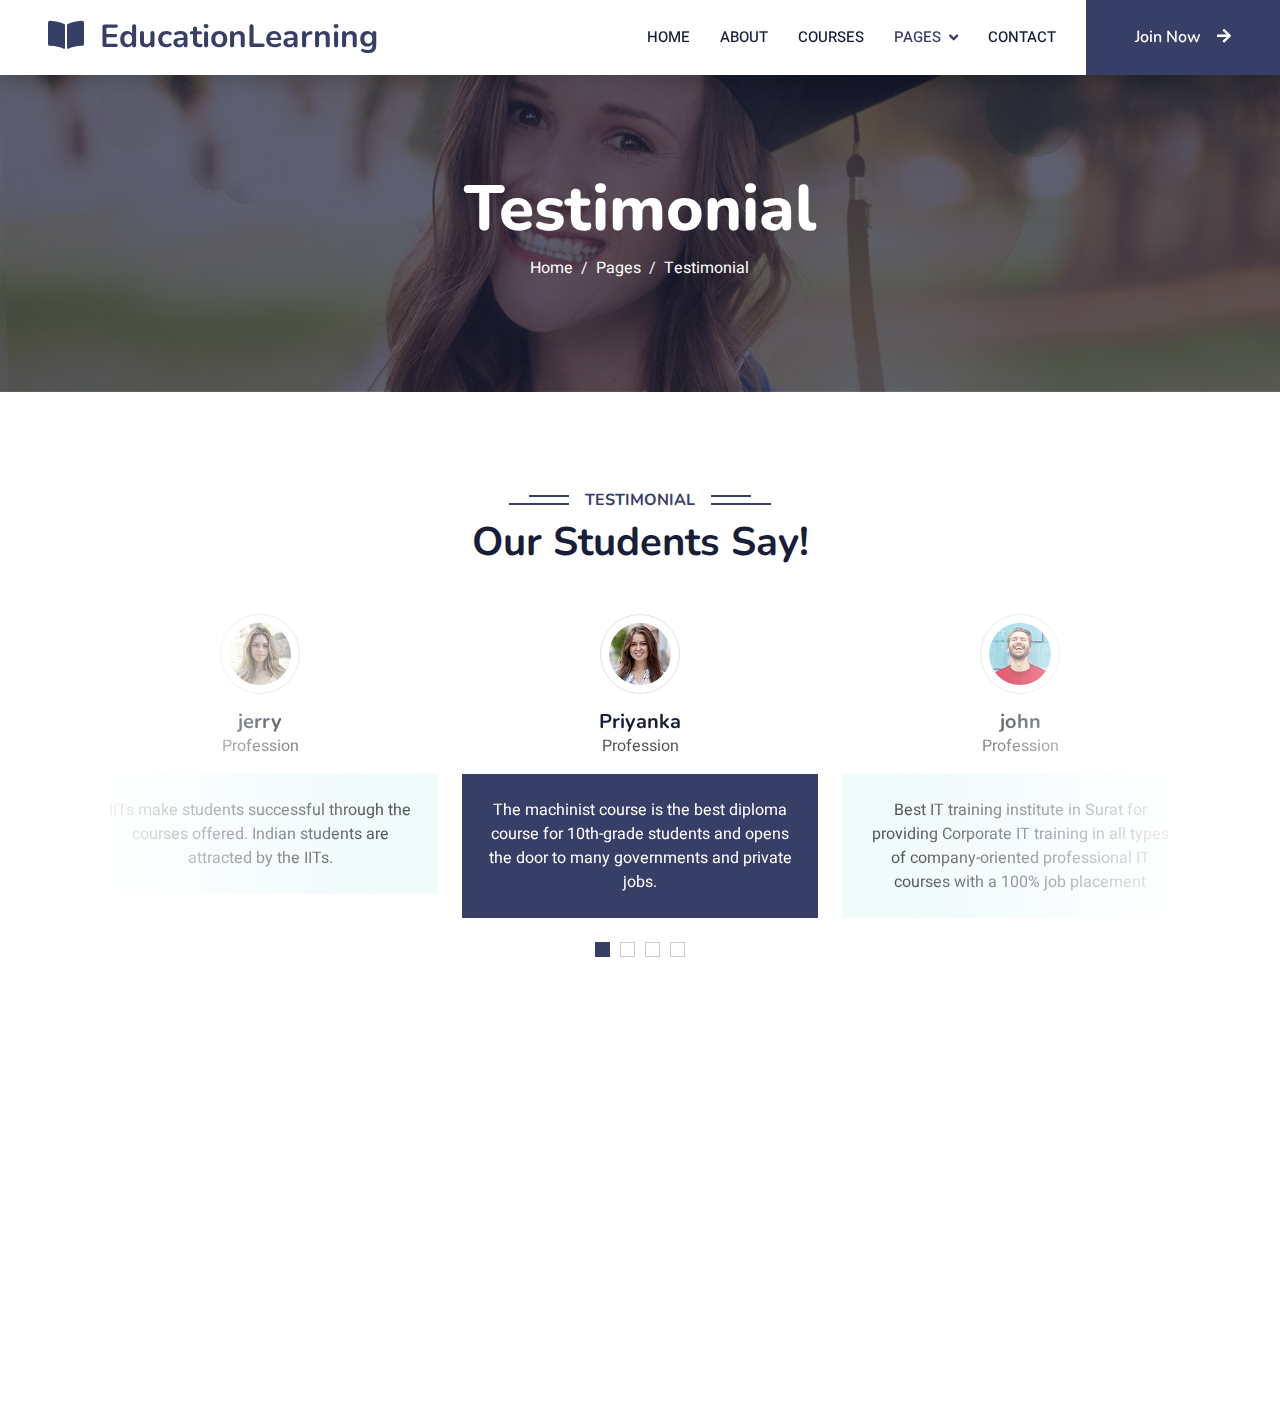
<file: testimonial.html>
<!DOCTYPE html>
<html lang="en">

<head>
    <meta charset="utf-8">
    <title>EducationLearning</title>
    <meta content="width=device-width, initial-scale=1.0" name="viewport">
    <meta content="" name="keywords">
    <meta content="" name="description">

    <!-- Favicon -->
    <link href="img/favicon.ico" rel="icon">

    <!-- Google Web Fonts -->
    <link rel="preconnect" href="https://fonts.googleapis.com">
    <link rel="preconnect" href="https://fonts.gstatic.com" crossorigin>
    <link href="https://fonts.googleapis.com/css2?family=Heebo:wght@400;500;600&family=Nunito:wght@600;700;800&display=swap" rel="stylesheet">

    <!-- Icon Font Stylesheet -->
    <link href="https://cdnjs.cloudflare.com/ajax/libs/font-awesome/5.10.0/css/all.min.css" rel="stylesheet">
    <link href="https://cdn.jsdelivr.net/npm/bootstrap-icons@1.4.1/font/bootstrap-icons.css" rel="stylesheet">

    <!-- Libraries Stylesheet -->
    <link href="lib/animate/animate.min.css" rel="stylesheet">
    <link href="lib/owlcarousel/assets/owl.carousel.min.css" rel="stylesheet">

    <!-- Customized Bootstrap Stylesheet -->
    <link href="css/bootstrap.min.css" rel="stylesheet">

    <!-- Template Stylesheet -->
    <link href="css/style.css" rel="stylesheet">
</head>

<body>
    <!-- Spinner Start -->
    <div id="spinner" class="show bg-white position-fixed translate-middle w-100 vh-100 top-50 start-50 d-flex align-items-center justify-content-center">
        <div class="spinner-border logotext" style="width: 3rem; height: 3rem;" role="status">
            <span class="sr-only">Loading...</span>
        </div>
    </div>
    <!-- Spinner End -->


    <!-- Navbar Start -->
    <nav class="navbar navbar-expand-lg bg-white navbar-light shadow sticky-top p-0">
        <a href="index.html" class="navbar-brand d-flex align-items-center px-4 px-lg-5">
            <h2 class="m-0 logotext"><i class="fa fa-book-open me-3"></i>EducationLearning</h2>
        </a>
        <button type="button" class="navbar-toggler me-4" data-bs-toggle="collapse" data-bs-target="#navbarCollapse">
            <span class="navbar-toggler-icon"></span>
        </button>
        <div class="collapse navbar-collapse" id="navbarCollapse">
            <div class="navbar-nav ms-auto p-4 p-lg-0">
                <a href="index.html" class="nav-item nav-link">Home</a>
                <a href="about.html" class="nav-item nav-link">About</a>
                <a href="courses.html" class="nav-item nav-link">Courses</a>
                <div class="nav-item dropdown">
                    <a href="#" class="nav-link dropdown-toggle active" data-bs-toggle="dropdown">Pages</a>
                    <div class="dropdown-menu fade-down m-0">
                        <a href="team.html" class="dropdown-item backclr">Our Team</a>
                        <a href="testimonial.html" class="dropdown-item backclr">Testimonial</a>
                        <a href="404.html" class="dropdown-item backclr">404 Page</a>
                    </div>
                </div>
                <a href="contact.html" class="nav-item nav-link">Contact</a>
            </div>
            <a href="" class="btn backclr py-4 px-lg-5 d-none d-lg-block">Join Now<i class="fa fa-arrow-right ms-3"></i></a>
        </div>
    </nav>
    <!-- Navbar End -->


    <!-- Header Start -->
    <div class="container-fluid backclr py-5 mb-5 page-header">
        <div class="container py-5">
            <div class="row justify-content-center">
                <div class="col-lg-10 text-center">
                    <h1 class="display-3 text-white animated slideInDown">Testimonial</h1>
                    <nav aria-label="breadcrumb">
                        <ol class="breadcrumb justify-content-center">
                            <li class="breadcrumb-item"><a class="text-white" href="#">Home</a></li>
                            <li class="breadcrumb-item"><a class="text-white" href="#">Pages</a></li>
                            <li class="breadcrumb-item text-white active" aria-current="page">Testimonial</li>
                        </ol>
                    </nav>
                </div>
            </div>
        </div>
    </div>
    <!-- Header End -->


    <!-- Testimonial Start -->
    <div class="container-xxl py-5 wow fadeInUp" data-wow-delay="0.1s">
        <div class="container">
            <div class="text-center">
                <h6 class="section-title bg-white text-center logotext px-3">Testimonial</h6>
                <h1 class="mb-5">Our Students Say!</h1>
            </div>
            <div class="owl-carousel testimonial-carousel position-relative">
                <div class="testimonial-item text-center">
                    <img class="border rounded-circle p-2 mx-auto mb-3" src="img/testimonial-1.jpg" style="width: 80px; height: 80px;">
                    <h5 class="mb-0">Priyanka</h5>
                    <p>Profession</p>
                    <div class="testimonial-text bg-light text-center p-4">
                    <p class="mb-0">The machinist course is the best diploma course for 10th-grade students and opens the door to many governments and private jobs.</p>
                    </div>
                </div>
                <div class="testimonial-item text-center">
                    <img class="border rounded-circle p-2 mx-auto mb-3" src="img/testimonial-2.jpg" style="width: 80px; height: 80px;">
                    <h5 class="mb-0">john</h5>
                    <p>Profession</p>
                    <div class="testimonial-text bg-light text-center p-4">
                    <p class="mb-0">Best IT training institute in Surat for providing Corporate IT training in all types of company-oriented professional IT courses with a 100% job placement </p>
                    </div>
                </div>
                <div class="testimonial-item text-center">
                    <img class="border rounded-circle p-2 mx-auto mb-3" src="img/testimonial-3.jpg" style="width: 80px; height: 80px;">
                    <h5 class="mb-0">kartik</h5>
                    <p>Profession</p>
                    <div class="testimonial-text bg-light text-center p-4">
                    <p class="mb-0"> Computer Point And Institute is providing career-oriented education to the students so as to equip them with requisite, qualification and training.</p>
                    </div>
                </div>
                <div class="testimonial-item text-center">
                    <img class="border rounded-circle p-2 mx-auto mb-3" src="img/testimonial-4.jpg" style="width: 80px; height: 80px;">
                    <h5 class="mb-0">jerry</h5>
                    <p>Profession</p>
                    <div class="testimonial-text bg-light text-center p-4">
                    <p class="mb-0">IITs make students successful through the courses offered. Indian students are attracted by the IITs.</p>
                    </div>
                </div>
            </div>
        </div>
    </div>
    <!-- Testimonial End -->
        

    <!-- Footer Start -->
    <div class="container-fluid bg-dark text-light footer pt-5 mt-5 wow fadeIn" data-wow-delay="0.1s">
        <div class="container py-5">
            <div class="row g-5">
                <div class="col-lg-3 col-md-6">
                    <h4 class="text-white mb-3">Quick Link</h4>
                    <a class="btn btn-link" href="">About Us</a>
                    <a class="btn btn-link" href="">Contact Us</a>
                    <a class="btn btn-link" href="">Privacy Policy</a>
                    <a class="btn btn-link" href="">Terms & Condition</a>
                    <a class="btn btn-link" href="">FAQs & Help</a>
                </div>
                <div class="col-lg-3 col-md-6">
                    <h4 class="text-white mb-3">Contact</h4>
                    <p class="mb-2"><i class="fa fa-map-marker-alt me-3"></i>123 Street, New York, USA, India</p>
                    <p class="mb-2"><i class="fa fa-phone-alt me-3"></i>+290 345 67890</p>
                    <p class="mb-2"><i class="fa fa-envelope me-3"></i>EducationLearning.com</p>
                    <div class="d-flex pt-2">
                        <a class="btn btn-outline-light btn-social" href=""><i class="fab fa-twitter"></i></a>
                        <a class="btn btn-outline-light btn-social" href=""><i class="fab fa-facebook-f"></i></a>
                        <a class="btn btn-outline-light btn-social" href=""><i class="fab fa-youtube"></i></a>
                        <a class="btn btn-outline-light btn-social" href="linkedin.com/in/its-priyankamishra"><i class="fab fa-linkedin-in"></i></a>
                    </div>
                </div>
                <div class="col-lg-3 col-md-6">
                    <h4 class="text-white mb-3">Gallery</h4>
                    <div class="row g-2 pt-2">
                        <div class="col-4">
                            <img class="img-fluid bg-light p-1" src="img/course-1.jpg" alt="">
                        </div>
                        <div class="col-4">
                            <img class="img-fluid bg-light p-1" src="img/course-2.jpg" alt="">
                        </div>
                        <div class="col-4">
                            <img class="img-fluid bg-light p-1" src="img/course-3.jpg" alt="">
                        </div>
                        <div class="col-4">
                            <img class="img-fluid bg-light p-1" src="img/course-2.jpg" alt="">
                        </div>
                        <div class="col-4">
                            <img class="img-fluid bg-light p-1" src="img/course-3.jpg" alt="">
                        </div>
                        <div class="col-4">
                            <img class="img-fluid bg-light p-1" src="img/course-1.jpg" alt="">
                        </div>
                    </div>
                </div>
                <div class="col-lg-3 col-md-6">
                    <h4 class="text-white mb-3">Newsletter</h4>
                    <p>Dolor amet sit justo amet elitr clita ipsum elitr est.</p>
                    <div class="position-relative mx-auto" style="max-width: 400px;">
                        <input class="form-control border-0 w-100 py-3 ps-4 pe-5" type="text" placeholder="Your email">
                        <button type="button" class="btn backclrpy-2 position-absolute top-0 end-0 mt-2 me-2">SignUp</button>
                    </div>
                </div>
            </div>
        </div>
   
    </div>
    <!-- Footer End -->


    <!-- Back to Top -->
    <a href="#" class="btn btn-lg backclrbtn-lg-square back-to-top"><i class="bi bi-arrow-up"></i></a>


    <!-- JavaScript Libraries -->
    <script src="https://code.jquery.com/jquery-3.4.1.min.js"></script>
    <script src="https://cdn.jsdelivr.net/npm/bootstrap@5.0.0/dist/js/bootstrap.bundle.min.js"></script>
    <script src="lib/wow/wow.min.js"></script>
    <script src="lib/easing/easing.min.js"></script>
    <script src="lib/waypoints/waypoints.min.js"></script>
    <script src="lib/owlcarousel/owl.carousel.min.js"></script>

    <!-- Template Javascript -->
    <script src="js/main.js"></script>
</body>

</html>
</file>
<file: css/style.css>
/********** Template CSS **********/
:root {
    --primary: #383f67;
    --light: #F0FBFC;
    --dark: #181d38;
}
.backclr {background-color: #383f67;
color: white;}
.fw-medium {
    font-weight: 600 !important;
}
 .backclr :active {background-color: #383f67;}
.fw-semi-bold {
    font-weight: 700 !important;
}

.back-to-top {
    position: fixed;
    display: none;
    right: 45px;
    bottom: 45px;
    z-index: 99;
}
.logotext{color: #383f67;}

/*** Spinner ***/
#spinner {
    opacity: 0;
    visibility: hidden;
    transition: opacity .5s ease-out, visibility 0s linear .5s;
    z-index: 99999;
}

#spinner.show {
    transition: opacity .5s ease-out, visibility 0s linear 0s;
    visibility: visible;
    opacity: 1;
}


/*** Button ***/
.btn {
    font-family: 'Nunito', sans-serif;
    font-weight: 600;
    transition: .5s;
}

.btn.btn-primary,
.btn.btn-secondary {
    color: #FFFFFF;
}

.btn-square {
    width: 38px;
    height: 38px;
}

.btn-sm-square {
    width: 32px;
    height: 32px;
}

.btn-lg-square {
    width: 48px;
    height: 48px;
}

.btn-square,
.btn-sm-square,
.btn-lg-square {
    padding: 0;
    display: flex;
    align-items: center;
    justify-content: center;
    font-weight: normal;
    border-radius: 0px;
}


/*** Navbar ***/
.navbar .dropdown-toggle::after {
    border: none;
    content: "\f107";
    font-family: "Font Awesome 5 Free";
    font-weight: 900;
    vertical-align: middle;
    margin-left: 8px;
}

.navbar-light .navbar-nav .nav-link {
    margin-right: 30px;
    padding: 25px 0;
    color: #FFFFFF;
    font-size: 15px;
    text-transform: uppercase;
    outline: none;
}

.navbar-light .navbar-nav .nav-link:hover,
.navbar-light .navbar-nav .nav-link.active {
    color: var(--primary);
}

@media (max-width: 991.98px) {
    .navbar-light .navbar-nav .nav-link  {
        margin-right: 0;
        padding: 10px 0;
    }

    .navbar-light .navbar-nav {
        border-top: 1px solid #EEEEEE;
    }
}

.navbar-light .navbar-brand,
.navbar-light a.btn {
    height: 75px;
}

.navbar-light .navbar-nav .nav-link {
    color: var(--dark);
    font-weight: 500;
}

.navbar-light.sticky-top {
    top: -100px;
    transition: .5s;
}

@media (min-width: 992px) {
    .navbar .nav-item .dropdown-menu {
        display: block;
        margin-top: 0;
        opacity: 0;
        visibility: hidden;
        transition: .5s;
    }

    .navbar .dropdown-menu.fade-down {
        top: 100%;
        transform: rotateX(-75deg);
        transform-origin: 0% 0%;
    }

    .navbar .nav-item:hover .dropdown-menu {
        top: 100%;
        transform: rotateX(0deg);
        visibility: visible;
        transition: .5s;
        opacity: 1;
    }
}


/*** Header carousel ***/
@media (max-width: 768px) {
    .header-carousel .owl-carousel-item {
        position: relative;
        min-height: 500px;
    }
    
    .header-carousel .owl-carousel-item img {
        position: absolute;
        width: 100%;
        height: 100%;
        object-fit: cover;
    }
}

.header-carousel .owl-nav {
    position: absolute;
    top: 50%;
    right: 8%;
    transform: translateY(-50%);
    display: flex;
    flex-direction: column;
}

.header-carousel .owl-nav .owl-prev,
.header-carousel .owl-nav .owl-next {
    margin: 7px 0;
    width: 45px;
    height: 45px;
    display: flex;
    align-items: center;
    justify-content: center;
    color: #FFFFFF;
    background: transparent;
    border: 1px solid #FFFFFF;
    font-size: 22px;
    transition: .5s;
}

.header-carousel .owl-nav .owl-prev:hover,
.header-carousel .owl-nav .owl-next:hover {
    background: var(--primary);
    border-color: var(--primary);
}

.page-header {
    background: linear-gradient(rgba(24, 29, 56, .7), rgba(24, 29, 56, .7)), url(../img/carousel-1.jpg);
    background-position: center center;
    background-repeat: no-repeat;
    background-size: cover;
}

.page-header-inner {
    background: rgba(15, 23, 43, .7);
}

.breadcrumb-item + .breadcrumb-item::before {
    color: var(--light);
}


/*** Section Title ***/
.section-title {
    position: relative;
    display: inline-block;
    text-transform: uppercase;
}

.section-title::before {
    position: absolute;
    content: "";
    width: calc(100% + 80px);
    height: 2px;
    top: 4px;
    left: -40px;
    background: var(--primary);
    z-index: -1;
}

.section-title::after {
    position: absolute;
    content: "";
    width: calc(100% + 120px);
    height: 2px;
    bottom: 5px;
    left: -60px;
    background: var(--primary);
    z-index: -1;
}

.section-title.text-start::before {
    width: calc(100% + 40px);
    left: 0;
}

.section-title.text-start::after {
    width: calc(100% + 60px);
    left: 0;
}


/*** Service ***/
.service-item {
    background: var(--light);
    transition: .5s;
}

.service-item:hover {
    margin-top: -10px;
    background: var(--primary);
}

.service-item * {
    transition: .5s;
}

.service-item:hover * {
    color: var(--light) !important;
}


/*** Categories & Courses ***/
.category img,
.course-item img {
    transition: .5s;
}

.category a:hover img,
.course-item:hover img {
    transform: scale(1.1);
}


/*** Team ***/
.team-item img {
    transition: .5s;
}

.team-item:hover img {
    transform: scale(1.1);
}


/*** Testimonial ***/
.testimonial-carousel::before {
    position: absolute;
    content: "";
    top: 0;
    left: 0;
    height: 100%;
    width: 0;
    background: linear-gradient(to right, rgba(255, 255, 255, 1) 0%, rgba(255, 255, 255, 0) 100%);
    z-index: 1;
}

.testimonial-carousel::after {
    position: absolute;
    content: "";
    top: 0;
    right: 0;
    height: 100%;
    width: 0;
    background: linear-gradient(to left, rgba(255, 255, 255, 1) 0%, rgba(255, 255, 255, 0) 100%);
    z-index: 1;
}

@media (min-width: 768px) {
    .testimonial-carousel::before,
    .testimonial-carousel::after {
        width: 200px;
    }
}

@media (min-width: 992px) {
    .testimonial-carousel::before,
    .testimonial-carousel::after {
        width: 300px;
    }
}

.testimonial-carousel .owl-item .testimonial-text,
.testimonial-carousel .owl-item.center .testimonial-text * {
    transition: .5s;
}

.testimonial-carousel .owl-item.center .testimonial-text {
    background: var(--primary) !important;
}

.testimonial-carousel .owl-item.center .testimonial-text * {
    color: #FFFFFF !important;
}

.testimonial-carousel .owl-dots {
    margin-top: 24px;
    display: flex;
    align-items: flex-end;
    justify-content: center;
}

.testimonial-carousel .owl-dot {
    position: relative;
    display: inline-block;
    margin: 0 5px;
    width: 15px;
    height: 15px;
    border: 1px solid #CCCCCC;
    transition: .5s;
}

.testimonial-carousel .owl-dot.active {
    background: var(--primary);
    border-color: var(--primary);
}


/*** Footer ***/
.footer .btn.btn-social {
    margin-right: 5px;
    width: 35px;
    height: 35px;
    display: flex;
    align-items: center;
    justify-content: center;
    color: var(--light);
    font-weight: normal;
    border: 1px solid #FFFFFF;
    border-radius: 35px;
    transition: .3s;
}

.footer .btn.btn-social:hover {
    color: var(--primary);
}

.footer .btn.btn-link {
    display: block;
    margin-bottom: 5px;
    padding: 0;
    text-align: left;
    color: #FFFFFF;
    font-size: 15px;
    font-weight: normal;
    text-transform: capitalize;
    transition: .3s;
}

.footer .btn.btn-link::before {
    position: relative;
    content: "\f105";
    font-family: "Font Awesome 5 Free";
    font-weight: 900;
    margin-right: 10px;
}

.footer .btn.btn-link:hover {
    letter-spacing: 1px;
    box-shadow: none;
}

.footer .copyright {
    padding: 25px 0;
    font-size: 15px;
    border-top: 1px solid rgba(256, 256, 256, .1);
}

.footer .copyright a {
    color: var(--light);
}

.footer .footer-menu a {
    margin-right: 15px;
    padding-right: 15px;
    border-right: 1px solid rgba(255, 255, 255, .1);
}

.footer .footer-menu a:last-child {
    margin-right: 0;
    padding-right: 0;
    border-right: none;
}
</file>
